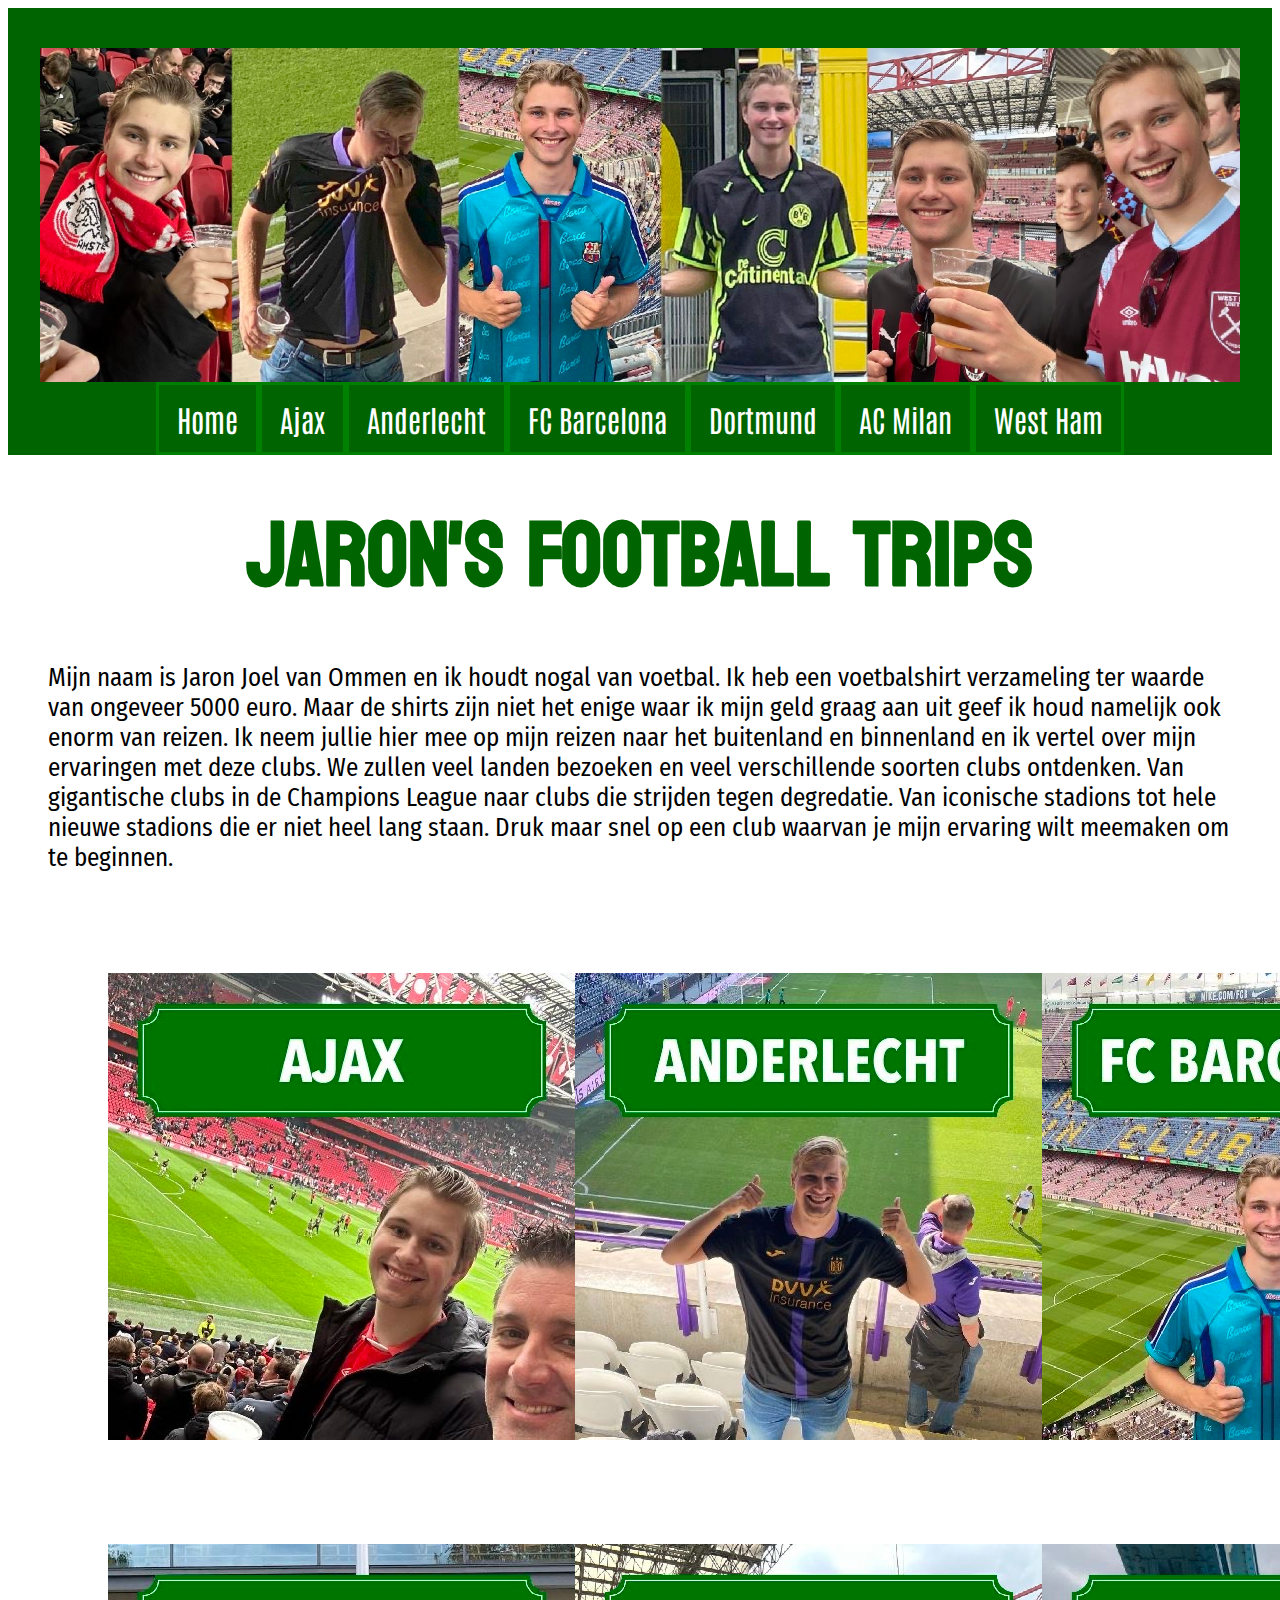
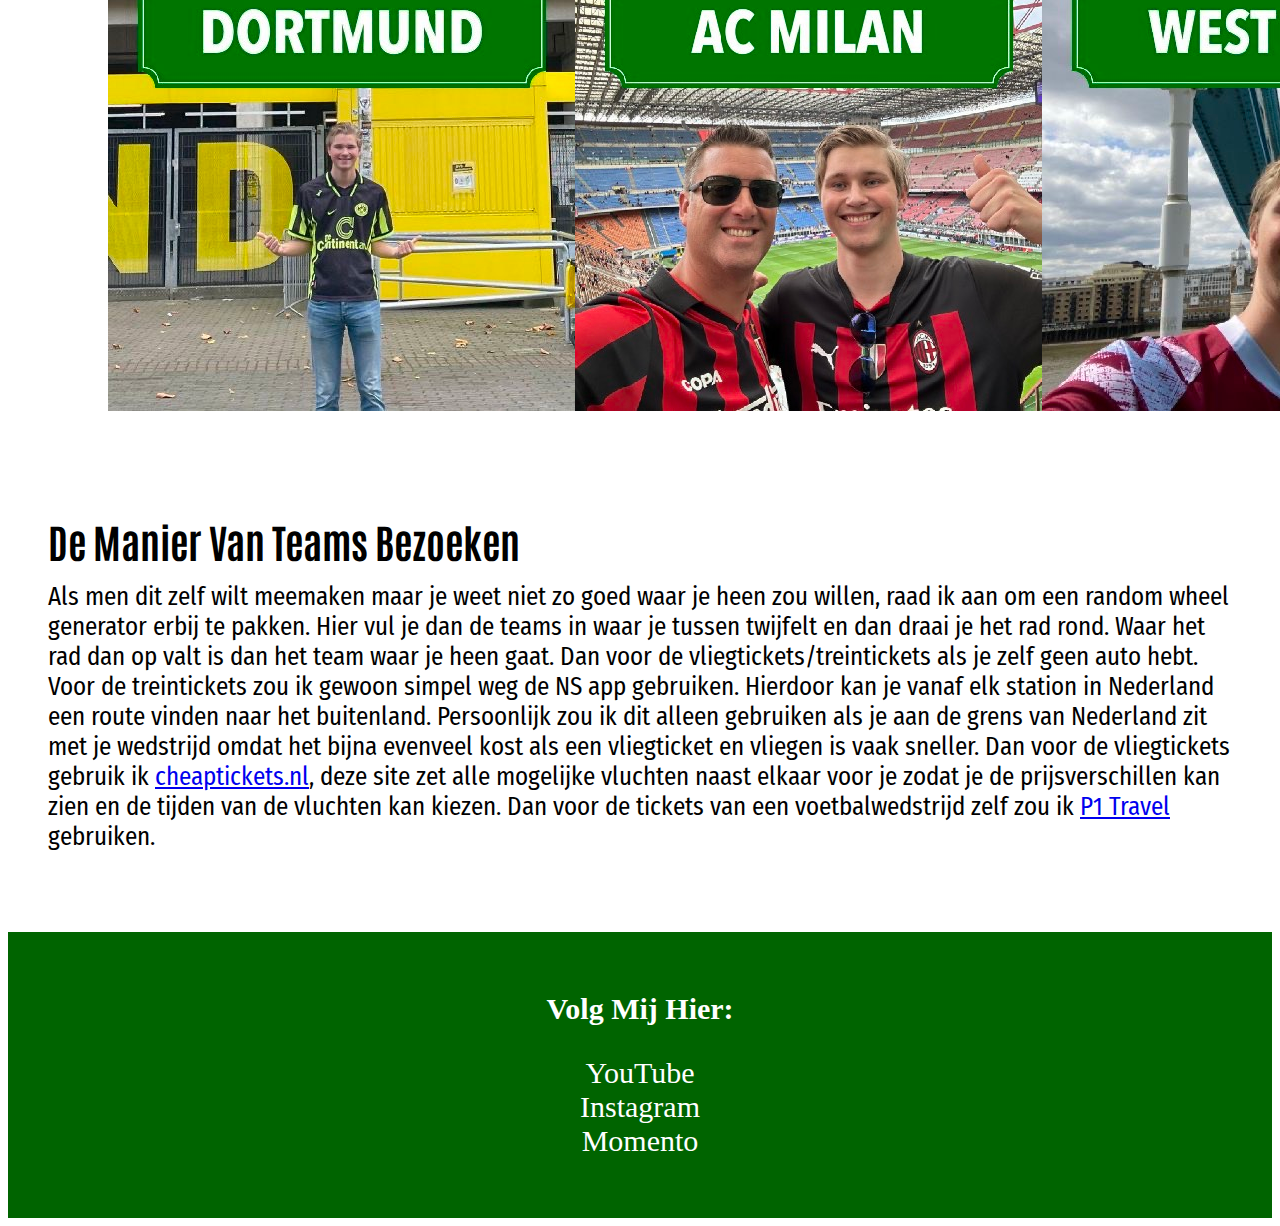
<file: index.html>
<!DOCTYPE html>
<html lang="nl">
<head>
    <meta charset="UTF-8">
    <meta name="viewport" content="width=device-width, initial-scale=1.0">
    <title>Jarons Football Trips</title>
    <link href='https://fonts.googleapis.com/css?family=Bayon' rel='stylesheet'>
    <link href='https://fonts.googleapis.com/css?family=Antonio' rel='stylesheet'>
    <link href='https://fonts.googleapis.com/css?family=Fira Sans Condensed' rel='stylesheet'>
    <link rel="stylesheet" href="style.css">
</head>
<body class="index">
    <header>
        <div>
            <img src="images/banner.jpg" alt="banner">
        </div>
        <div>
            <a href="index.html">Home</a>
            <a href="ajax.html">Ajax</a>
            <a href="anderlecht.html">Anderlecht</a>
            <a href="barca.html">FC Barcelona</a>
            <a href="dortmund.html">Dortmund</a>
            <a href="milan.html">AC Milan</a>
            <a href="westham.html">West Ham</a>
        </div>
    </header>
    <main>
        <section>
            <h1>Jaron's Football Trips</h1>
            <p>Mijn naam is Jaron Joel van Ommen en ik houdt nogal van voetbal. Ik heb een voetbalshirt verzameling ter waarde van ongeveer 5000 euro. Maar de shirts zijn niet het enige waar ik mijn geld graag aan uit geef ik houd namelijk ook enorm van reizen. Ik neem jullie hier mee op mijn reizen naar het buitenland en binnenland en ik vertel over mijn ervaringen met deze clubs. We zullen veel landen bezoeken en veel verschillende soorten clubs ontdenken. Van gigantische clubs in de Champions League naar clubs die strijden tegen degredatie. Van iconische stadions tot hele nieuwe stadions die er niet heel lang staan. Druk maar snel op een club waarvan je mijn ervaring wilt meemaken om te beginnen.</p>
        </section>
        <div>
            <a href="ajax.html"><img src="images/ajaxknop.jpg" alt="Ajax Knop"></a>
            <a href="anderlecht.html"><img src="images/anderlechtknop.jpg" alt="Anderlecht Knop"></a>
            <a href="barca.html"><img src="images/barcaknop.jpg" alt="Barca Knop"></a>
        </div>
        <div>
            <a href="dortmund.html"><img src="images/dortmundknop.jpg" alt="Dortmund Knop"></a>
            <a href="milan.html"><img src="images/milanknop.jpg" alt="Milan Knop"></a>
            <a href="westham.html"><img src="images/westhamknop.jpg" alt="West Ham Knop"></a>
        </div>
        <section>
            <h2>De Manier Van Teams Bezoeken</h2>
            <p>Als men dit zelf wilt meemaken maar je weet niet zo goed waar je heen zou willen, raad ik aan om een random wheel generator erbij te pakken. Hier vul je dan de teams in waar je tussen twijfelt en dan draai je het rad rond. Waar het rad dan op valt is dan het team waar je heen gaat. Dan voor de vliegtickets/treintickets als je zelf geen auto hebt. Voor de treintickets zou ik gewoon simpel weg de NS app gebruiken. Hierdoor kan je vanaf elk station in Nederland een route vinden naar het buitenland. Persoonlijk zou ik dit alleen gebruiken als je aan de grens van Nederland zit met je wedstrijd omdat het bijna evenveel kost als een vliegticket en vliegen is vaak sneller. Dan voor de vliegtickets gebruik ik <a href="https://www.cheaptickets.nl/">cheaptickets.nl</a>, deze site zet alle mogelijke vluchten naast elkaar voor je zodat je de prijsverschillen kan zien en de tijden van de vluchten kan kiezen. Dan voor de tickets van een voetbalwedstrijd zelf zou ik <a href="www.p1travel.nl">P1 Travel</a> gebruiken.</p>
        </section>
    </main>
    <footer>
        <h3>Volg Mij Hier:</h3>
        <div>
            <a href="https://www.youtube.com/@joelschannel25">YouTube</a>
            <a href="https://instagram.com/jaron.joell?igshid=OGQ5ZDc2ODk2Za">Instagram</a>
            <a href="https://m.acmomento.com/u/guMDDy7Q4pNrVE5Kotjigsisuvj1">Momento</a>
        </div>
    </footer>
</body>
</html>
</file>
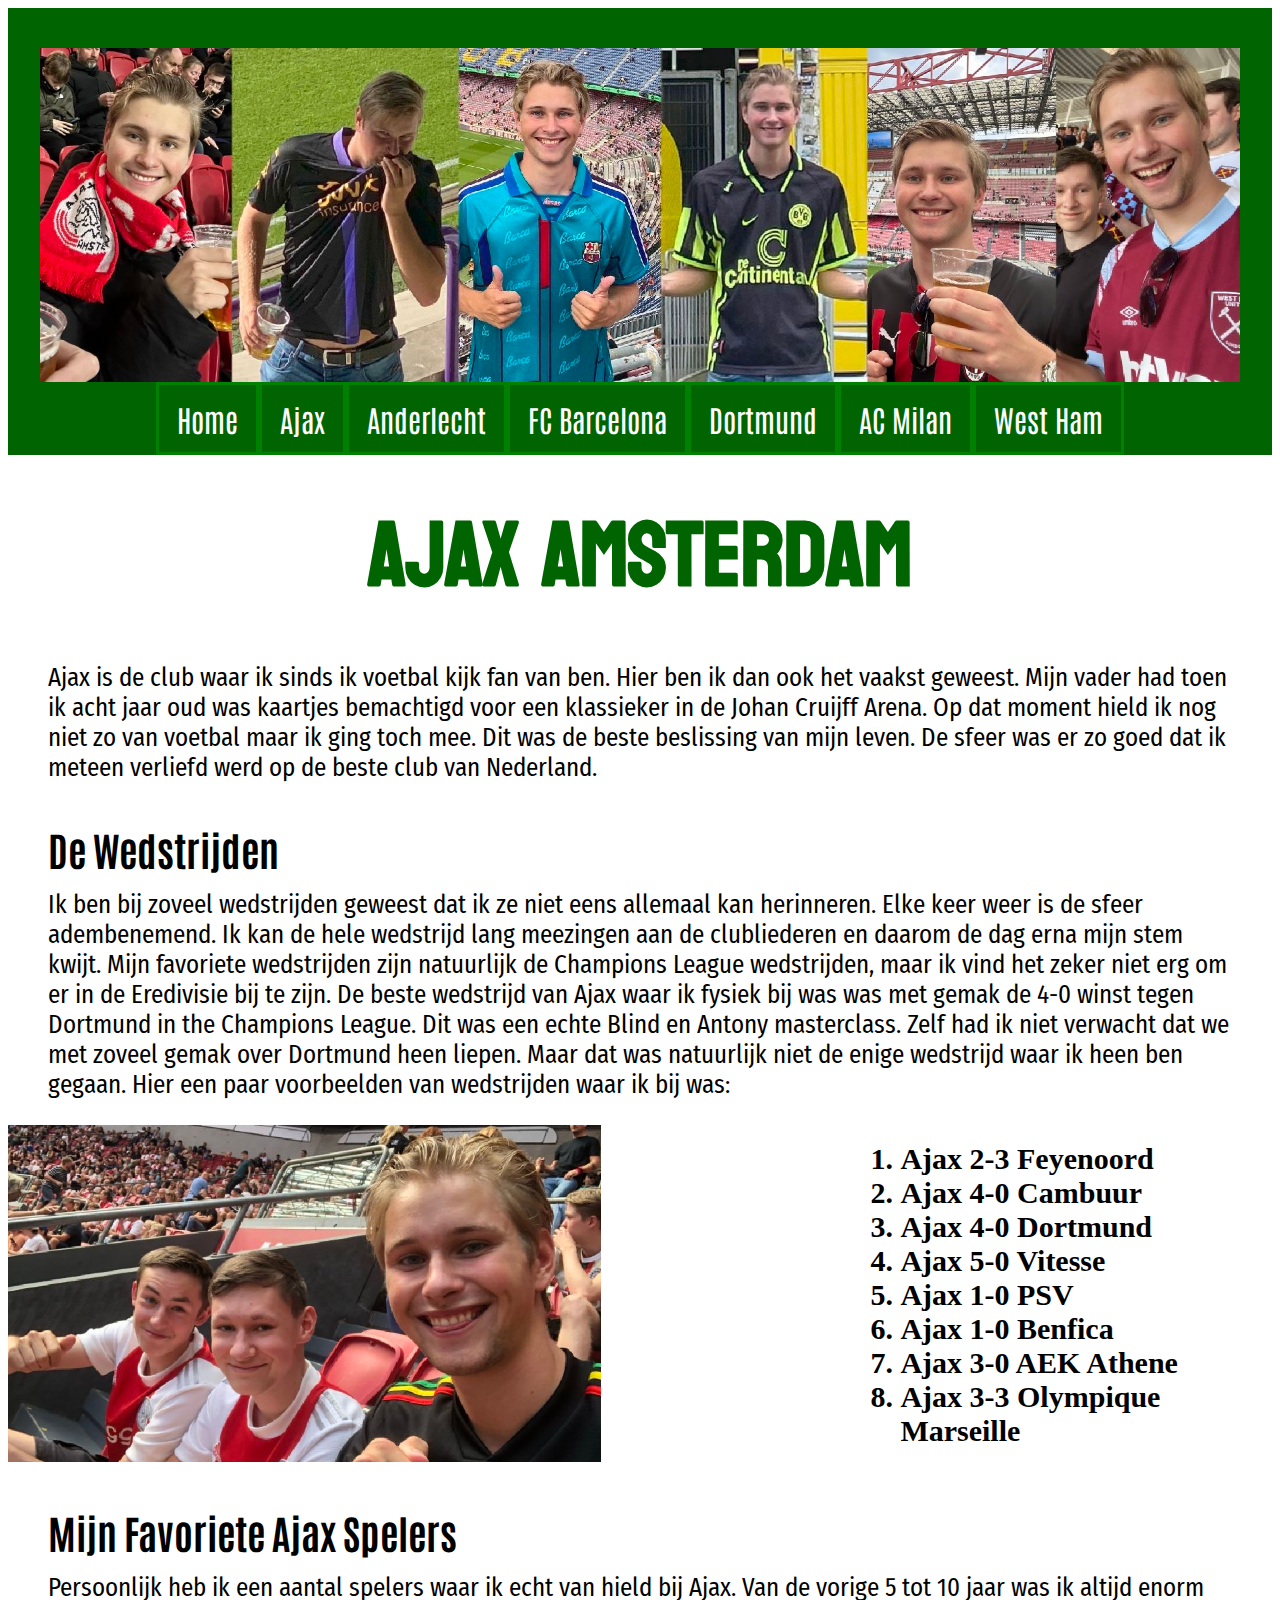
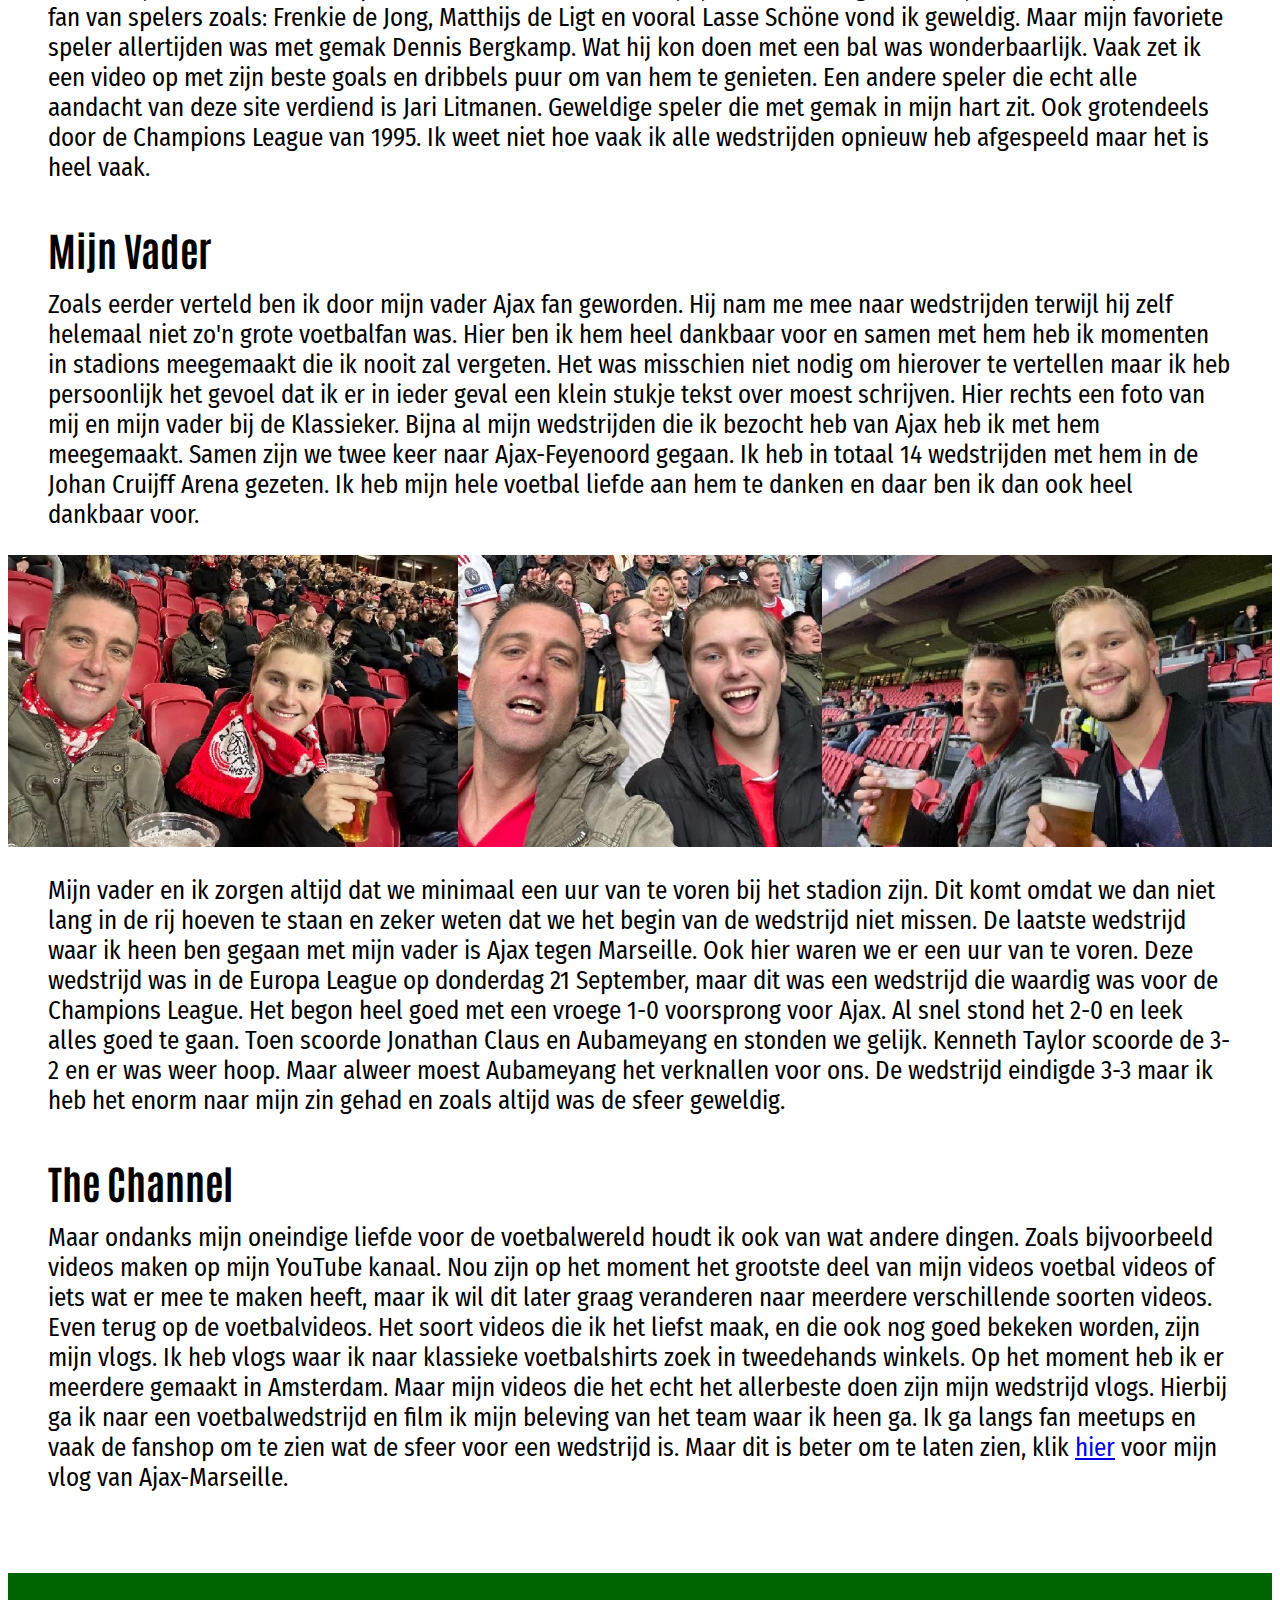
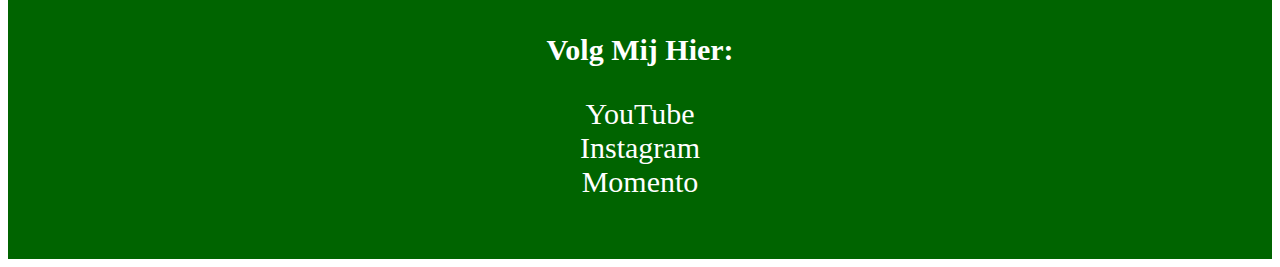
<file: ajax.html>
<!DOCTYPE html>
<html lang="nl">
<head>
    <meta charset="UTF-8">
    <meta name="viewport" content="width=device-width, initial-scale=1.0">
    <title>Jarons Football Trips</title>
    <link href='https://fonts.googleapis.com/css?family=Bayon' rel='stylesheet'>
    <link href='https://fonts.googleapis.com/css?family=Antonio' rel='stylesheet'>
    <link href='https://fonts.googleapis.com/css?family=Fira Sans Condensed' rel='stylesheet'>
    <link rel="stylesheet" href="style.css">
</head>
<body class="ajax">
    <header>
        <div>
            <img src="images/banner.jpg" alt="banner">
        </div>
        <div>
            <a href="index.html">Home</a>
            <a href="ajax.html">Ajax</a>
            <a href="anderlecht.html">Anderlecht</a>
            <a href="barca.html">FC Barcelona</a>
            <a href="dortmund.html">Dortmund</a>
            <a href="milan.html">AC Milan</a>
            <a href="westham.html">West Ham</a>
        </div>
    </header>
    <main>
        <section>
            <h1>Ajax Amsterdam</h1>
            <p>Ajax is de club waar ik sinds ik voetbal kijk fan van ben. Hier ben ik dan ook het vaakst geweest. Mijn vader had toen ik acht jaar oud was kaartjes bemachtigd voor een klassieker in de Johan Cruijff Arena. Op dat moment hield ik nog niet zo van voetbal maar ik ging toch mee. Dit was de beste beslissing van mijn leven. De sfeer was er zo goed dat ik meteen verliefd werd op de beste club van Nederland.</p>
        </section>
        <section>
            <h2>De Wedstrijden</h2>
            <p>Ik ben bij zoveel wedstrijden geweest dat ik ze niet eens allemaal kan herinneren. Elke keer weer is de sfeer adembenemend. Ik kan de hele wedstrijd lang meezingen aan de clubliederen en daarom de dag erna mijn stem kwijt. Mijn favoriete wedstrijden zijn natuurlijk de Champions League wedstrijden, maar ik vind het zeker niet erg om er in de Eredivisie bij te zijn. De beste wedstrijd van Ajax waar ik fysiek bij was was met gemak de 4-0 winst tegen Dortmund in the Champions League. Dit was een echte Blind en Antony masterclass. Zelf had ik niet verwacht dat we met zoveel gemak over Dortmund heen liepen. Maar dat was natuurlijk niet de enige wedstrijd waar ik heen ben gegaan. Hier een paar voorbeelden van wedstrijden waar ik bij was:</p>
        </section>
        <div class="container">
            <div class="fotoajax">
                <img src="images/fotoajax.jpg" alt="Foto van ik en mijn vrienden bij een Ajax wedstrijd">
            </div>
            <div class="lijstajax">
                <ol>
                    <li>Ajax 2-3 Feyenoord</li>
                    <li>Ajax 4-0 Cambuur</li>
                    <li>Ajax 4-0 Dortmund</li>
                    <li>Ajax 5-0 Vitesse</li>
                    <li>Ajax 1-0 PSV</li>
                    <li>Ajax 1-0 Benfica</li>
                    <li>Ajax 3-0 AEK Athene</li>
                    <li>Ajax 3-3 Olympique Marseille</li>
                </ol>
            </div> 
        </div>
        <section>
            <h2>Mijn Favoriete Ajax Spelers</h2>
            <p>Persoonlijk heb ik een aantal spelers waar ik echt van hield bij Ajax. Van de vorige 5 tot 10 jaar was ik altijd enorm fan van spelers zoals: Frenkie de Jong, Matthijs de Ligt en vooral Lasse Schöne vond ik geweldig. Maar mijn favoriete speler allertijden was met gemak Dennis Bergkamp. Wat hij kon doen met een bal was wonderbaarlijk. Vaak zet ik een video op met zijn beste goals en dribbels puur om van hem te genieten. Een andere speler die echt alle aandacht van deze site verdiend is Jari Litmanen. Geweldige speler die met gemak in mijn hart zit. Ook grotendeels door de Champions League van 1995. Ik weet niet hoe vaak ik alle wedstrijden opnieuw heb afgespeeld maar het is heel vaak.</p>
        </section>
        <section class="vaderfoto">
            <h2>Mijn Vader</h2>
            <p>Zoals eerder verteld ben ik door mijn vader Ajax fan geworden. Hij nam me mee naar wedstrijden terwijl hij zelf helemaal niet zo'n grote voetbalfan was. Hier ben ik hem heel dankbaar voor en samen met hem heb ik momenten in stadions meegemaakt die ik nooit zal vergeten. Het was misschien niet nodig om hierover te vertellen maar ik heb persoonlijk het gevoel dat ik er in ieder geval een klein stukje tekst over moest schrijven. Hier rechts een foto van mij en mijn vader bij de Klassieker. Bijna al mijn wedstrijden die ik bezocht heb van Ajax heb ik met hem meegemaakt. Samen zijn we twee keer naar Ajax-Feyenoord gegaan. Ik heb in totaal 14 wedstrijden met hem in de Johan Cruijff Arena gezeten. Ik heb mijn hele voetbal liefde aan hem te danken en daar ben ik dan ook heel dankbaar voor.</p>
            <img src="images/vaderfoto.jpg" alt="Foto met mijn vader">
            <p>Mijn vader en ik zorgen altijd dat we minimaal een uur van te voren bij het stadion zijn. Dit komt omdat we dan niet lang in de rij hoeven te staan en zeker weten dat we het begin van de wedstrijd niet missen. De laatste wedstrijd waar ik heen ben gegaan met mijn vader is Ajax tegen Marseille. Ook hier waren we er een uur van te voren. Deze wedstrijd was in de Europa League op donderdag 21 September, maar dit was een wedstrijd die waardig was voor de Champions League. Het begon heel goed met een vroege 1-0 voorsprong voor Ajax. Al snel stond het 2-0 en leek alles goed te gaan. Toen scoorde Jonathan Claus en Aubameyang en stonden we gelijk. Kenneth Taylor scoorde de 3-2 en er was weer hoop. Maar alweer moest Aubameyang het verknallen voor ons. De wedstrijd eindigde 3-3 maar ik heb het enorm naar mijn zin gehad en zoals altijd was de sfeer geweldig.</p>
        </section>
        <section>
            <h2>The Channel</h2>
            <p>Maar ondanks mijn oneindige liefde voor de voetbalwereld houdt ik ook van wat andere dingen. Zoals bijvoorbeeld videos maken op mijn YouTube kanaal. Nou zijn op het moment het grootste deel van mijn videos voetbal videos of iets wat er mee te maken heeft, maar ik wil dit later graag veranderen naar meerdere verschillende soorten videos. Even terug op de voetbalvideos. Het soort videos die ik het liefst maak, en die ook nog goed bekeken worden, zijn mijn vlogs. Ik heb vlogs waar ik naar klassieke voetbalshirts zoek in tweedehands winkels. Op het moment heb ik er meerdere gemaakt in Amsterdam. Maar mijn videos die het echt het allerbeste doen zijn mijn wedstrijd vlogs. Hierbij ga ik naar een voetbalwedstrijd en film ik mijn beleving van het team waar ik heen ga. Ik ga langs fan meetups en vaak de fanshop om te zien wat de sfeer voor een wedstrijd is. Maar dit is beter om te laten zien, klik <a href="https://www.youtube.com/watch?v=6gZVgZw01o8">hier</a> voor mijn vlog van Ajax-Marseille.</p>
        </section>
    </main>
    <footer>
        <h3>Volg Mij Hier:</h3>
        <div>
            <a href="https://www.youtube.com/@joelschannel25">YouTube</a>
            <a href="https://instagram.com/jaron.joell?igshid=OGQ5ZDc2ODk2Za">Instagram</a>
            <a href="https://m.acmomento.com/u/guMDDy7Q4pNrVE5Kotjigsisuvj1">Momento</a>
        </div>
    </footer>
</body>
</html>
</file>
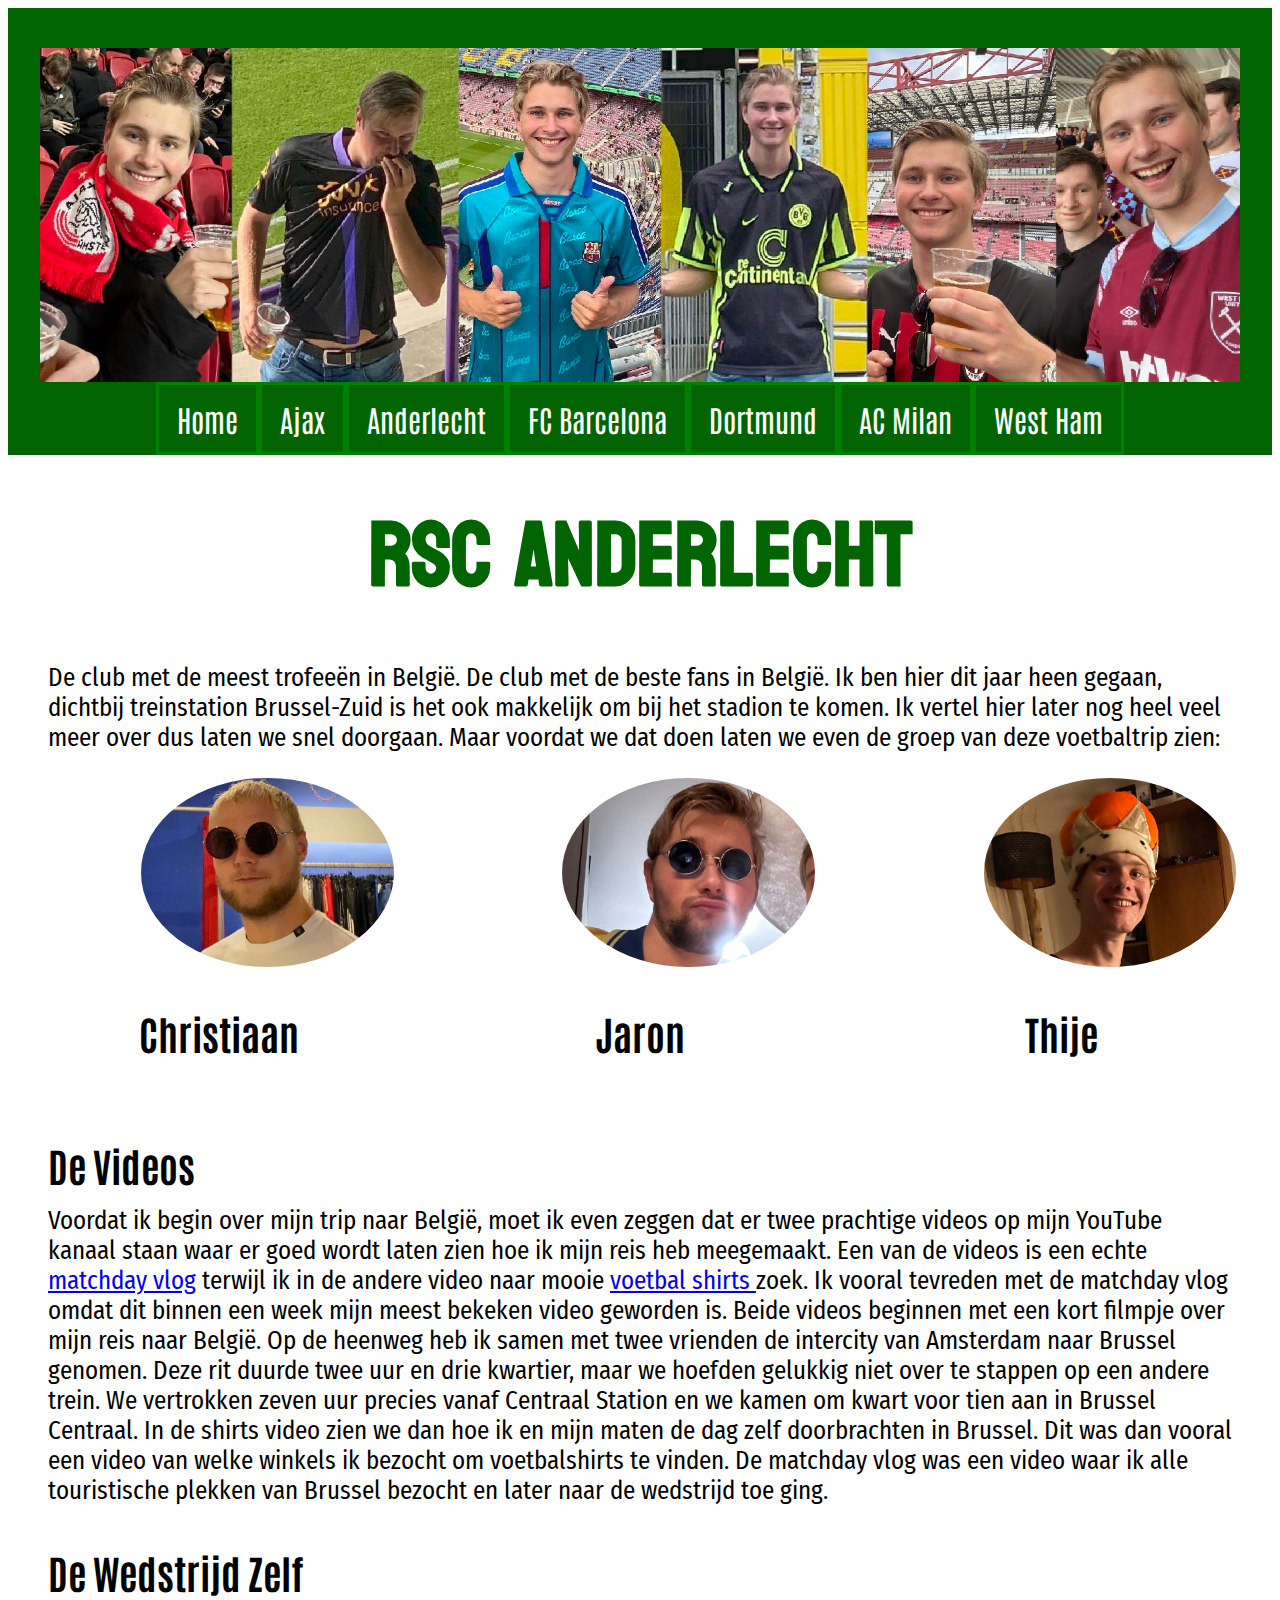
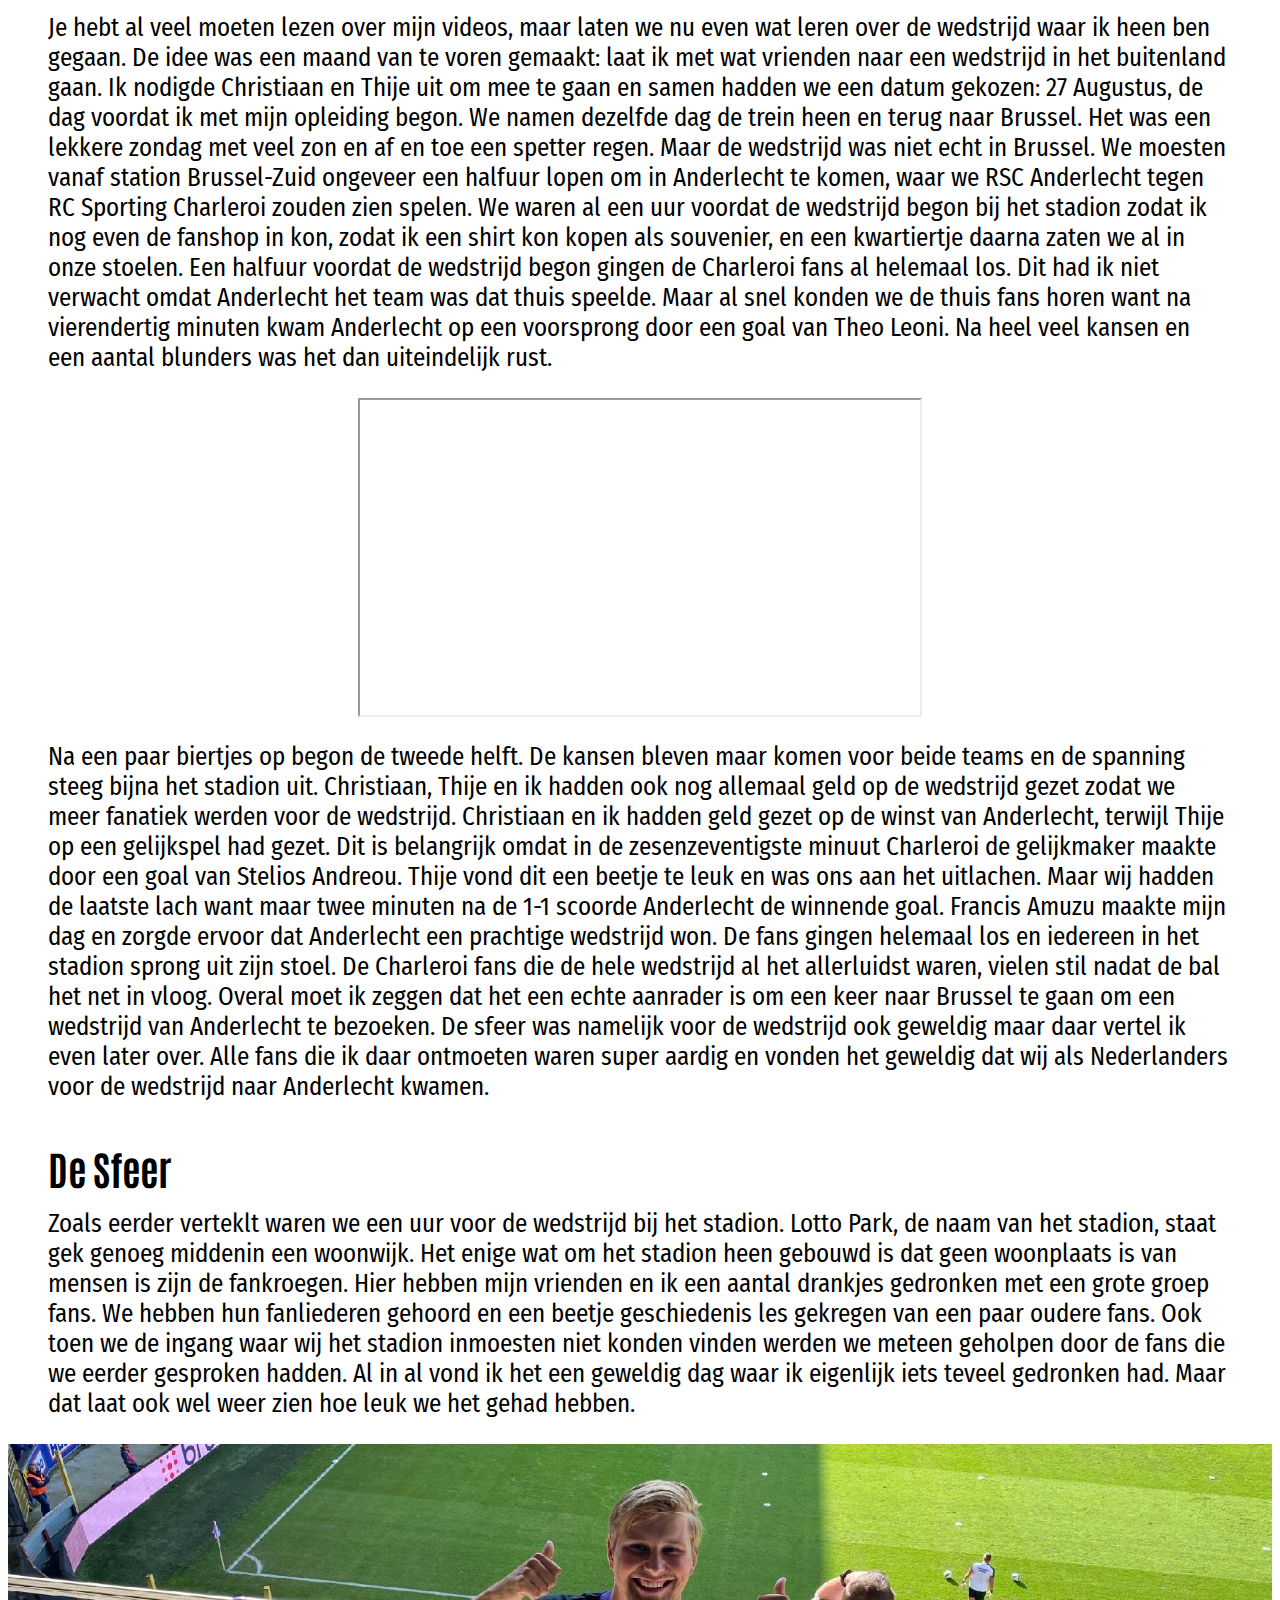
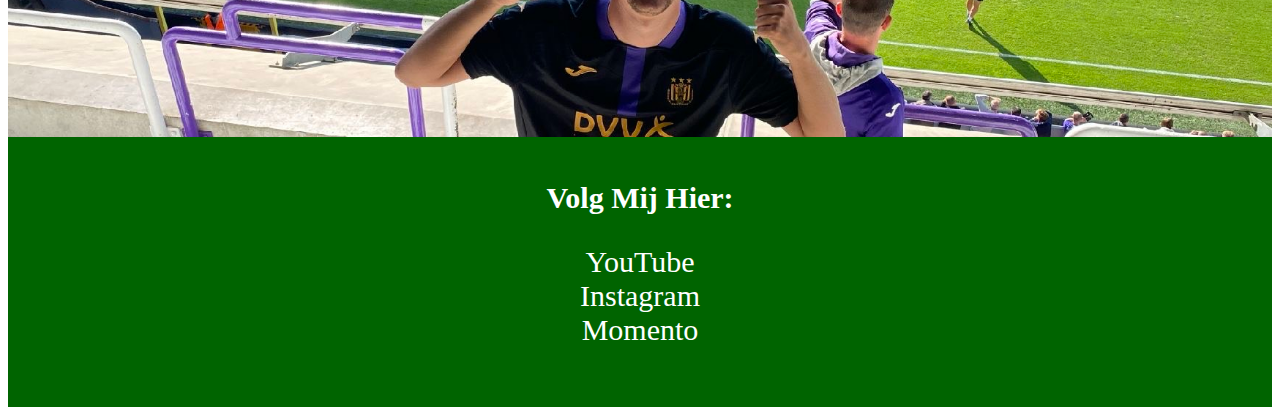
<file: anderlecht.html>
<!DOCTYPE html>
<html lang="nl">
<head>
    <meta charset="UTF-8">
    <meta name="viewport" content="width=device-width, initial-scale=1.0">
    <title>Jarons Football Trips</title>
    <link href='https://fonts.googleapis.com/css?family=Bayon' rel='stylesheet'>
    <link href='https://fonts.googleapis.com/css?family=Antonio' rel='stylesheet'>
    <link href='https://fonts.googleapis.com/css?family=Fira Sans Condensed' rel='stylesheet'>
    <link rel="stylesheet" href="style.css">
</head>
<body class="anderlecht">
    <header>
        <div>
            <img src="images/banner.jpg" alt="banner">
        </div>
        <div>
            <a href="index.html">Home</a>
            <a href="ajax.html">Ajax</a>
            <a href="anderlecht.html">Anderlecht</a>
            <a href="barca.html">FC Barcelona</a>
            <a href="dortmund.html">Dortmund</a>
            <a href="milan.html">AC Milan</a>
            <a href="westham.html">West Ham</a>
        </div>
    </header>
    <main>
        <section>
            <h1>RSC Anderlecht</h1>
            <p>De club met de meest trofeeën in België. De club met de beste fans in België. Ik ben hier dit jaar heen gegaan, dichtbij treinstation Brussel-Zuid is het ook makkelijk om bij het stadion te komen. Ik vertel hier later nog heel veel meer over dus laten we snel doorgaan. Maar voordat we dat doen laten we even de groep van deze voetbaltrip zien:</p>
        </section>
        <div class="container2">
            <div>
                <img src="images/chrisfoto.jpg" alt="Foto van Chris">
                <h3>Christiaan</h3>
            </div>
            <div>
                <img src="images/jaronfoto.jpg" alt="Foto van Jaron">
                <h3>Jaron</h3>
            </div>
            <div>
                <img src="images/thijefoto.jpg" alt="Foto van Thije">
                <h3>Thije</h3>
            </div>
        </div>
        <section>
            <h2>De Videos</h2>
            <p>Voordat ik begin over mijn trip naar België, moet ik even zeggen dat er twee prachtige videos op mijn YouTube kanaal staan waar er goed wordt laten zien hoe ik mijn reis heb meegemaakt. Een van de videos is een echte <a href="https://www.youtube.com/watch?v=aFoKhkEzJ-I">matchday vlog</a> terwijl ik in de andere video naar mooie <a href="https://www.youtube.com/watch?v=c1khtyk0gtI"> voetbal shirts </a> zoek. Ik vooral tevreden met de matchday vlog omdat dit binnen een week mijn meest bekeken video geworden is. Beide videos beginnen met een kort filmpje over mijn reis naar België. Op de heenweg heb ik samen met twee vrienden de intercity van Amsterdam naar Brussel genomen. Deze rit duurde twee uur en drie kwartier, maar we hoefden gelukkig niet over te stappen op een andere trein. We vertrokken zeven uur precies vanaf Centraal Station en we kamen om kwart voor tien aan in Brussel Centraal. In de shirts video zien we dan hoe ik en mijn maten de dag zelf doorbrachten in Brussel. Dit was dan vooral een video van welke winkels ik bezocht om voetbalshirts te vinden. De matchday vlog was een video waar ik alle touristische plekken van Brussel bezocht en later naar de wedstrijd toe ging.</p>
        </section>
        <section>
            <h2 class="wedstrijdzelf">De Wedstrijd Zelf</h2>
            <p>Je hebt al veel moeten lezen over mijn videos, maar laten we nu even wat leren over de wedstrijd waar ik heen ben gegaan. De idee was een maand van te voren gemaakt: laat ik met wat vrienden naar een wedstrijd in het buitenland gaan. Ik nodigde Christiaan en Thije uit om mee te gaan en samen hadden we een datum gekozen: 27 Augustus, de dag voordat ik met mijn opleiding begon. We namen dezelfde dag de trein heen en terug naar Brussel. Het was een lekkere zondag met veel zon en af en toe een spetter regen. Maar de wedstrijd was niet echt in Brussel. We moesten vanaf station Brussel-Zuid ongeveer een halfuur lopen om in Anderlecht te komen, waar we RSC Anderlecht tegen RC Sporting Charleroi zouden zien spelen. We waren al een uur voordat de wedstrijd begon bij het stadion zodat ik nog even de fanshop in kon, zodat ik een shirt kon kopen als souvenier, en een kwartiertje daarna zaten we al in onze stoelen. Een halfuur voordat de wedstrijd begon gingen de Charleroi fans al helemaal los. Dit had ik niet verwacht omdat Anderlecht het team was dat thuis speelde. Maar al snel konden we de thuis fans horen want na vierendertig minuten kwam Anderlecht op een voorsprong door een goal van Theo Leoni. Na heel veel kansen en een aantal blunders was het dan uiteindelijk rust.</p>
            <div class="ytvideo">
                <iframe width="560" height="315" src="https://www.youtube.com/embed/aFoKhkEzJ-I?si=rLMOtQdohHxU-vmh" title="YouTube video player" allow="accelerometer; autoplay; clipboard-write; encrypted-media; gyroscope; picture-in-picture; web-share" allowfullscreen></iframe>
            </div>
            <p>Na een paar biertjes op begon de tweede helft. De kansen bleven maar komen voor beide teams en de spanning steeg bijna het stadion uit. Christiaan, Thije en ik hadden ook nog allemaal geld op de wedstrijd gezet zodat we meer fanatiek werden voor de wedstrijd. Christiaan en ik hadden geld gezet op de winst van Anderlecht, terwijl Thije op een gelijkspel had gezet. Dit is belangrijk omdat in de zesenzeventigste minuut Charleroi de gelijkmaker maakte door een goal van Stelios Andreou. Thije vond dit een beetje te leuk en was ons aan het uitlachen. Maar wij hadden de laatste lach want maar twee minuten na de 1-1 scoorde Anderlecht de winnende goal. Francis Amuzu maakte mijn dag en zorgde ervoor dat Anderlecht een prachtige wedstrijd won. De fans gingen helemaal los en iedereen in het stadion sprong uit zijn stoel. De Charleroi fans die de hele wedstrijd al het allerluidst waren, vielen stil nadat de bal het net in vloog. Overal moet ik zeggen dat het een echte aanrader is om een keer naar Brussel te gaan om een wedstrijd van Anderlecht te bezoeken. De sfeer was namelijk voor de wedstrijd ook geweldig maar daar vertel ik even later over. Alle fans die ik daar ontmoeten waren super aardig en vonden het geweldig dat wij als Nederlanders voor de wedstrijd naar Anderlecht kwamen. </p>
        </section>     
        <section>
            <h2>De Sfeer</h2>
            <p>Zoals eerder verteklt waren we een uur voor de wedstrijd bij het stadion. Lotto Park, de naam van het stadion, staat gek genoeg middenin een woonwijk. Het enige wat om het stadion heen gebouwd is dat geen woonplaats is van mensen is zijn de fankroegen. Hier hebben mijn vrienden en ik een aantal drankjes gedronken met een grote groep fans. We hebben hun fanliederen gehoord en een beetje geschiedenis les gekregen van een paar oudere fans. Ook toen we de ingang waar wij het stadion inmoesten niet konden vinden werden we meteen geholpen door de fans die we eerder gesproken hadden. Al in al vond ik het een geweldig dag waar ik eigenlijk iets teveel gedronken had. Maar dat laat ook wel weer zien hoe leuk we het gehad hebben.</p>
            <img src="images/anderlechtbalk.jpg" alt="Foto van de ultrafan" class="anderlechtbalk">
        </section>
    </main>
    <footer>
        <h3>Volg Mij Hier:</h3>
        <div>
            <a href="https://www.youtube.com/@joelschannel25">YouTube</a>
            <a href="https://instagram.com/jaron.joell?igshid=OGQ5ZDc2ODk2Za">Instagram</a>
            <a href="https://m.acmomento.com/u/guMDDy7Q4pNrVE5Kotjigsisuvj1">Momento</a>
        </div>
    </footer>
</body>
</html>
</file>
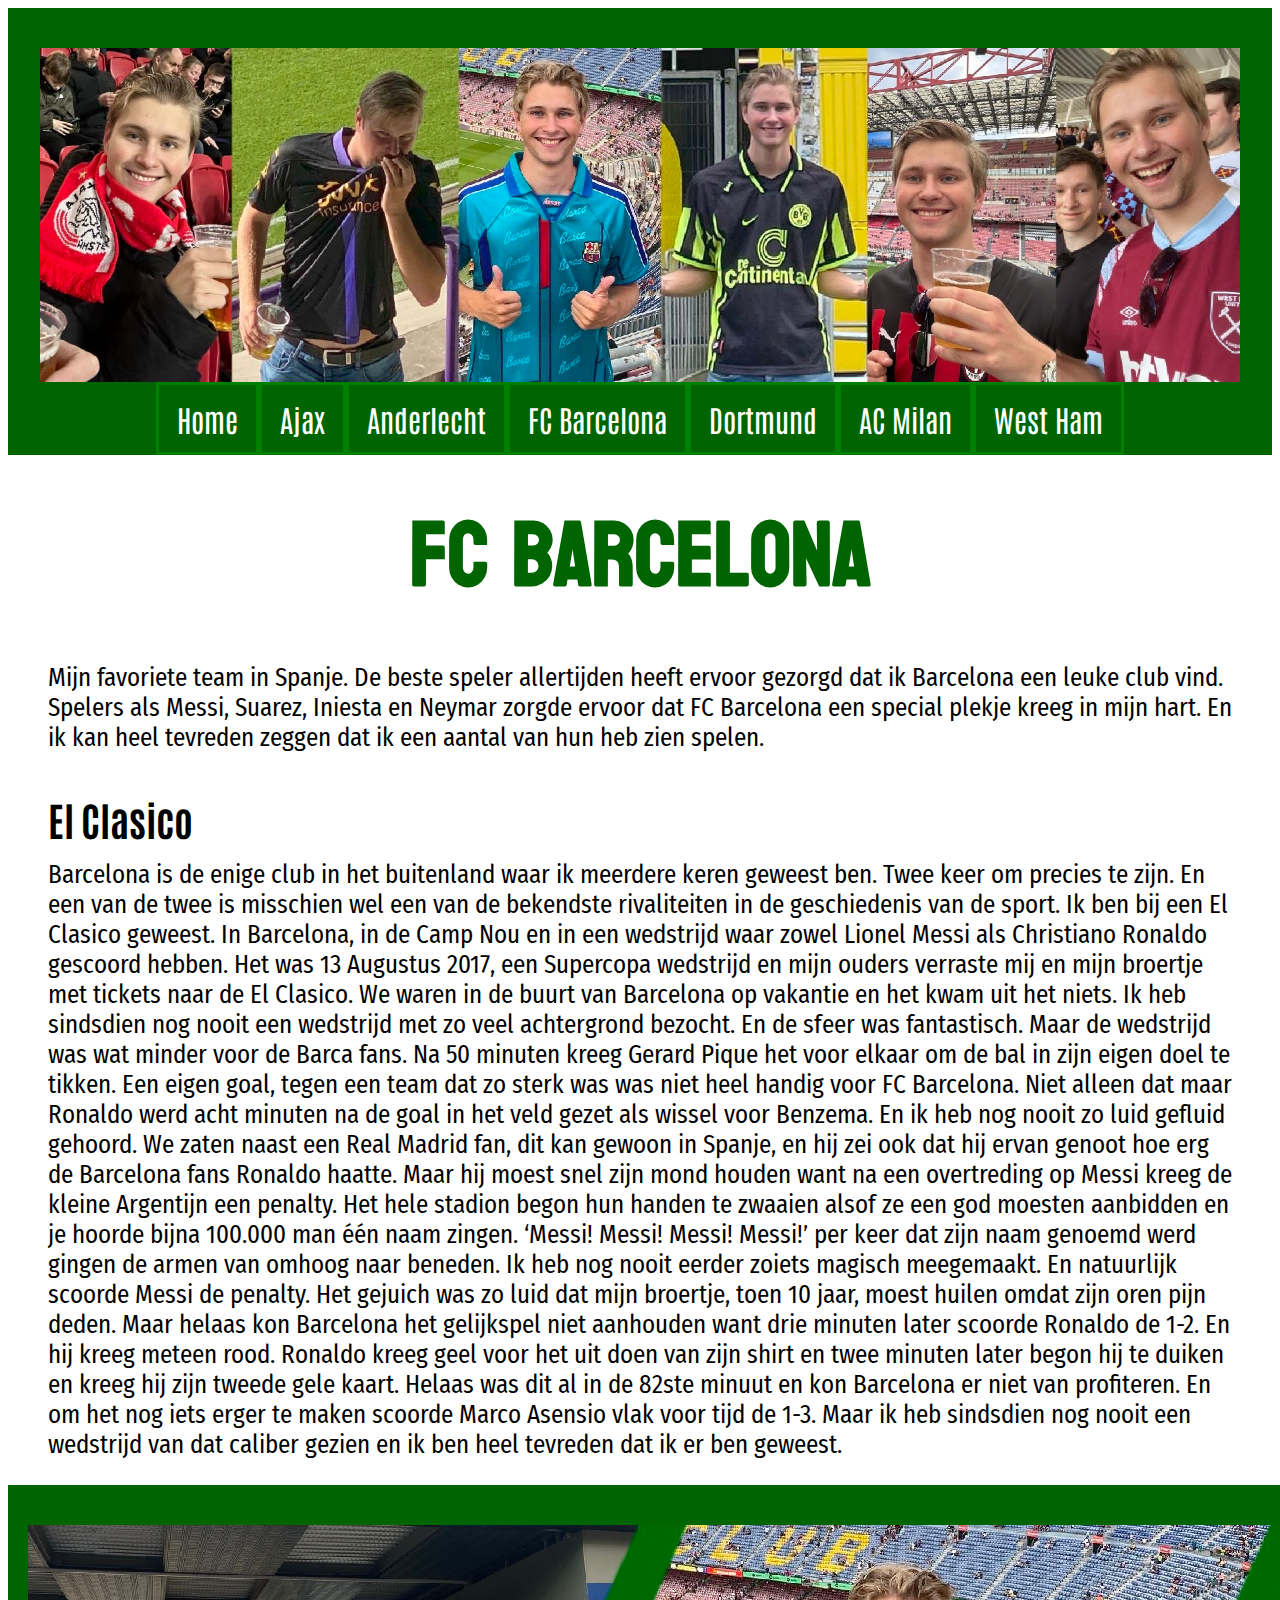
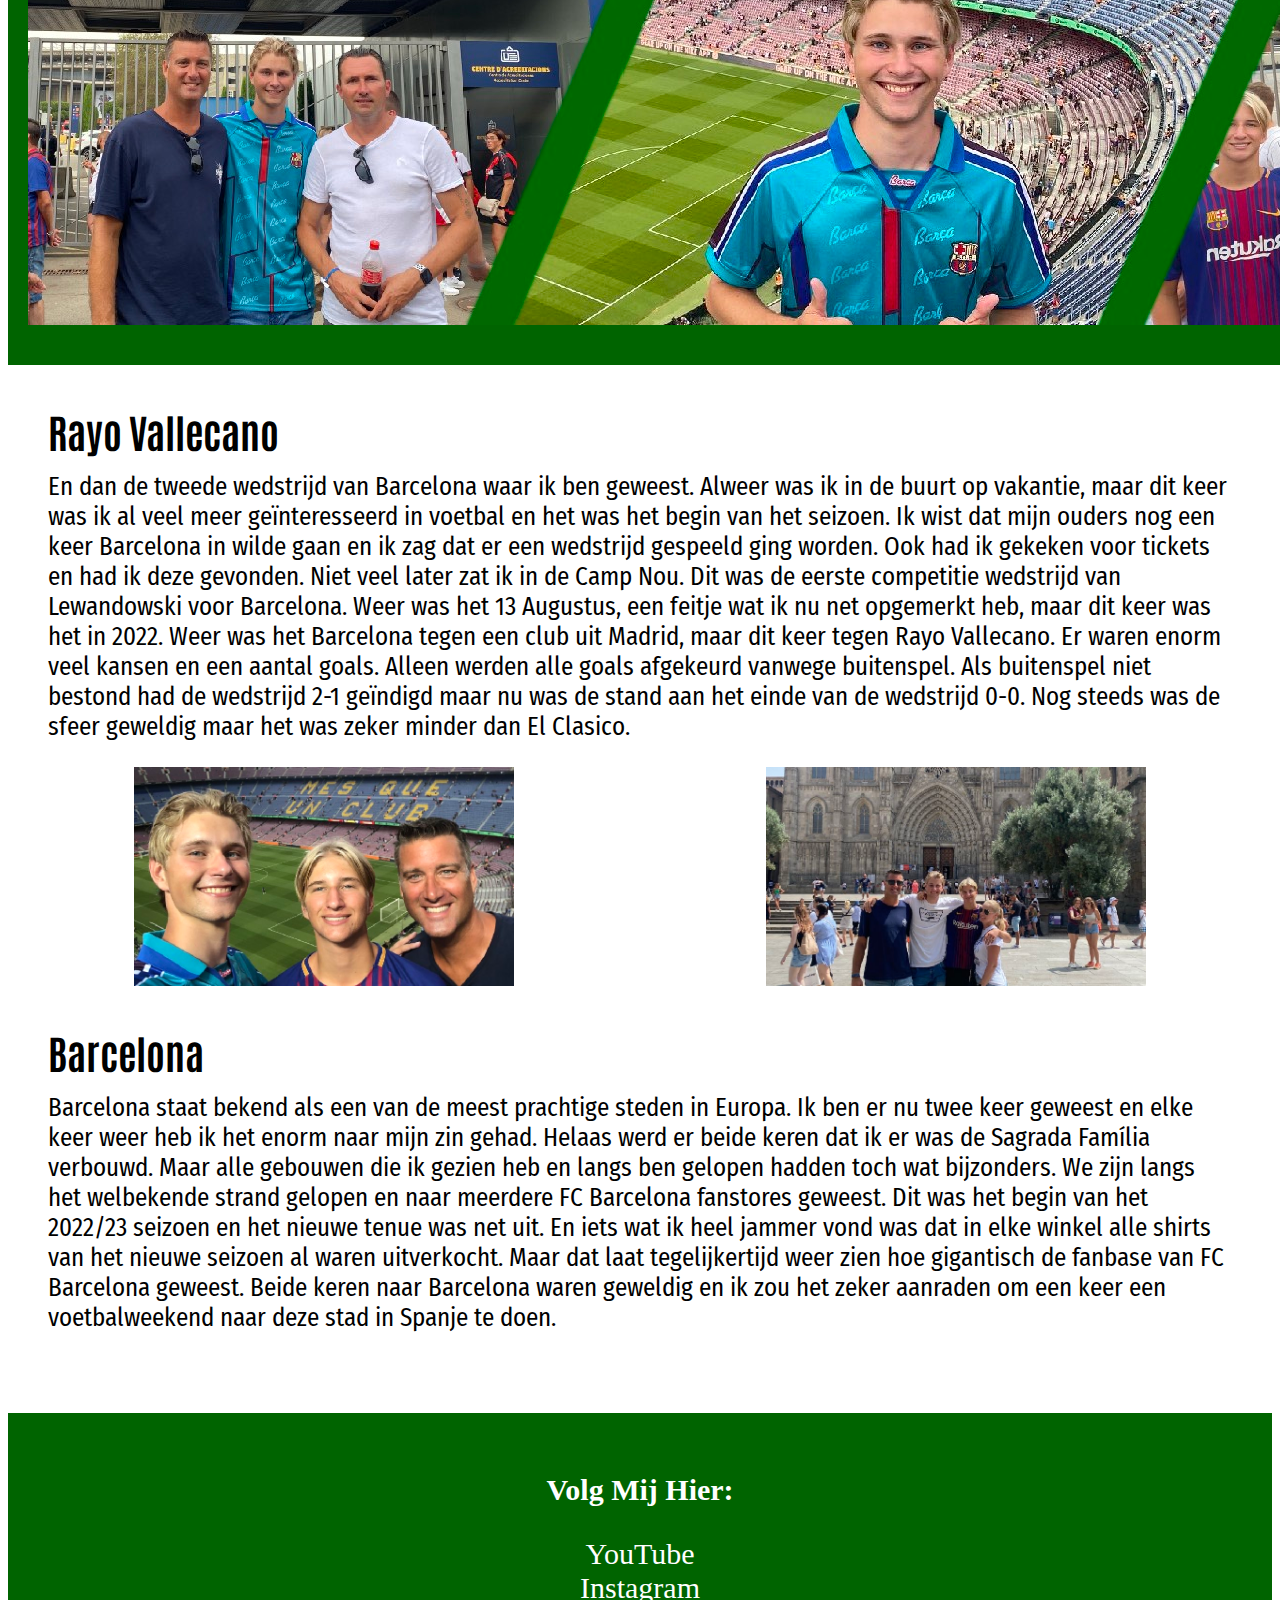
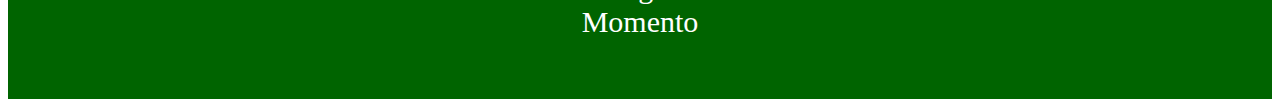
<file: barca.html>
<!DOCTYPE html>
<html lang="nl">
<head>
    <meta charset="UTF-8">
    <meta name="viewport" content="width=device-width, initial-scale=1.0">
    <title>Jarons Football Trips</title>
    <link href='https://fonts.googleapis.com/css?family=Bayon' rel='stylesheet'>
    <link href='https://fonts.googleapis.com/css?family=Antonio' rel='stylesheet'>
    <link href='https://fonts.googleapis.com/css?family=Fira Sans Condensed' rel='stylesheet'>
    <link rel="stylesheet" href="style.css">
</head>
<body class="barca">
    <header>
        <div>
            <img src="images/banner.jpg" alt="banner">
        </div>
        <div>
            <a href="index.html">Home</a>
            <a href="ajax.html">Ajax</a>
            <a href="anderlecht.html">Anderlecht</a>
            <a href="barca.html">FC Barcelona</a>
            <a href="dortmund.html">Dortmund</a>
            <a href="milan.html">AC Milan</a>
            <a href="westham.html">West Ham</a>
        </div>
    </header>
    <main>
        <section>
            <h1>FC Barcelona</h1>
            <p>Mijn favoriete team in Spanje. De beste speler allertijden heeft ervoor gezorgd dat ik Barcelona een leuke club vind. Spelers als Messi, Suarez, Iniesta en Neymar zorgde ervoor dat FC Barcelona een special plekje kreeg in mijn hart. En ik kan heel tevreden zeggen dat ik een aantal van hun heb zien spelen.</p>
        </section>
        <section>
            <h2>El Clasico</h2>
            <p>Barcelona is de enige club in het buitenland waar ik meerdere keren geweest ben. Twee keer om precies te zijn. En een van de twee is misschien wel een van de bekendste rivaliteiten in de geschiedenis van de sport. Ik ben bij een El Clasico geweest. In Barcelona, in de Camp Nou en in een wedstrijd waar zowel Lionel Messi als Christiano Ronaldo gescoord hebben. Het was 13 Augustus 2017, een Supercopa wedstrijd en mijn ouders verraste mij en mijn broertje met tickets naar de El Clasico. We waren in de buurt van Barcelona op vakantie en het kwam uit het niets. Ik heb sindsdien nog nooit een wedstrijd met zo veel achtergrond bezocht. En de sfeer was fantastisch. Maar de wedstrijd was wat minder voor de Barca fans. Na 50 minuten kreeg Gerard Pique het voor elkaar om de bal in zijn eigen doel te tikken. Een eigen goal, tegen een team dat zo sterk was was niet heel handig voor FC Barcelona. Niet alleen dat maar Ronaldo werd acht minuten na de goal in het veld gezet als wissel voor Benzema. En ik heb nog nooit zo luid gefluid gehoord. We zaten naast een Real Madrid fan, dit kan gewoon in Spanje, en hij zei ook dat hij ervan genoot hoe erg de Barcelona fans Ronaldo haatte. Maar hij moest snel zijn mond houden want na een overtreding op Messi kreeg de kleine Argentijn een penalty. Het hele stadion begon hun handen te zwaaien alsof ze een god moesten aanbidden en je hoorde bijna 100.000 man één naam zingen. <q>Messi! Messi! Messi! Messi!</q> per keer dat zijn naam genoemd werd gingen de armen van omhoog naar beneden. Ik heb nog nooit eerder zoiets magisch meegemaakt. En natuurlijk scoorde Messi de penalty. Het gejuich was zo luid dat mijn broertje, toen 10 jaar, moest huilen omdat zijn oren pijn deden. Maar helaas kon Barcelona het gelijkspel niet aanhouden want drie minuten later scoorde Ronaldo de 1-2. En hij kreeg meteen rood. Ronaldo kreeg geel voor het uit doen van zijn shirt en twee minuten later begon hij te duiken en kreeg hij zijn tweede gele kaart. Helaas was dit al in de 82ste minuut en kon Barcelona er niet van profiteren. En om het nog iets erger te maken scoorde Marco Asensio vlak voor tijd de 1-3. Maar ik heb sindsdien nog nooit een wedstrijd van dat caliber gezien en ik ben heel tevreden dat ik er ben geweest.</p>
        </section>
        <div class="barcabalk">
            <img src="images/barcabalk.jpg" alt="Foto balk">
        </div>
        <section>
            <h2>Rayo Vallecano</h2>
            <p>En dan de tweede wedstrijd van Barcelona waar ik ben geweest. Alweer was ik in de buurt op vakantie, maar dit keer was ik al veel meer geïnteresseerd in voetbal en het was het begin van het seizoen. Ik wist dat mijn ouders nog een keer Barcelona in wilde gaan en ik zag dat er een wedstrijd gespeeld ging worden. Ook had ik gekeken voor tickets en had ik deze gevonden. Niet veel later zat ik in de Camp Nou. Dit was de eerste competitie wedstrijd van Lewandowski voor Barcelona. Weer was het 13 Augustus, een feitje wat ik nu net opgemerkt heb, maar dit keer was het in 2022. Weer was het Barcelona tegen een club uit Madrid, maar dit keer tegen Rayo Vallecano. Er waren enorm veel kansen en een aantal goals. Alleen werden alle goals afgekeurd vanwege buitenspel. Als buitenspel niet bestond had de wedstrijd 2-1 geïndigd maar nu was de stand aan het einde van de wedstrijd 0-0. Nog steeds was de sfeer geweldig maar het was zeker minder dan El Clasico.</p>
        </section>
        <div class="familiefotos">
            <img src="images/barcafamilie1.jpg" alt="Foto familie in Barcelona 1">
            <img src="images/barcafamilie2.jpg" alt="Foto familie in Barcelona 2">
        </div>
        <section>
            <h2>Barcelona</h2>
            <p>Barcelona staat bekend als een van de meest prachtige steden in Europa. Ik ben er nu twee keer geweest en elke keer weer heb ik het enorm naar mijn zin gehad. Helaas werd er beide keren dat ik er was de Sagrada Família verbouwd. Maar alle gebouwen die ik gezien heb en langs ben gelopen hadden toch wat bijzonders. We zijn langs het welbekende strand gelopen en naar meerdere FC Barcelona fanstores geweest. Dit was het begin van het 2022/23 seizoen en het nieuwe tenue was net uit. En iets wat ik heel jammer vond was dat in elke winkel alle shirts van het nieuwe seizoen al waren uitverkocht. Maar dat laat tegelijkertijd weer zien hoe gigantisch de fanbase van FC Barcelona geweest. Beide keren naar Barcelona waren geweldig en ik zou het zeker aanraden om een keer een voetbalweekend naar deze stad in Spanje te doen.</p>
        </section>
    </main>
    <footer>
        <h3>Volg Mij Hier:</h3>
        <div>
            <a href="https://www.youtube.com/@joelschannel25">YouTube</a>
            <a href="https://instagram.com/jaron.joell?igshid=OGQ5ZDc2ODk2Za">Instagram</a>
            <a href="https://m.acmomento.com/u/guMDDy7Q4pNrVE5Kotjigsisuvj1">Momento</a>
        </div>
    </footer>
</body>
</html>
</file>
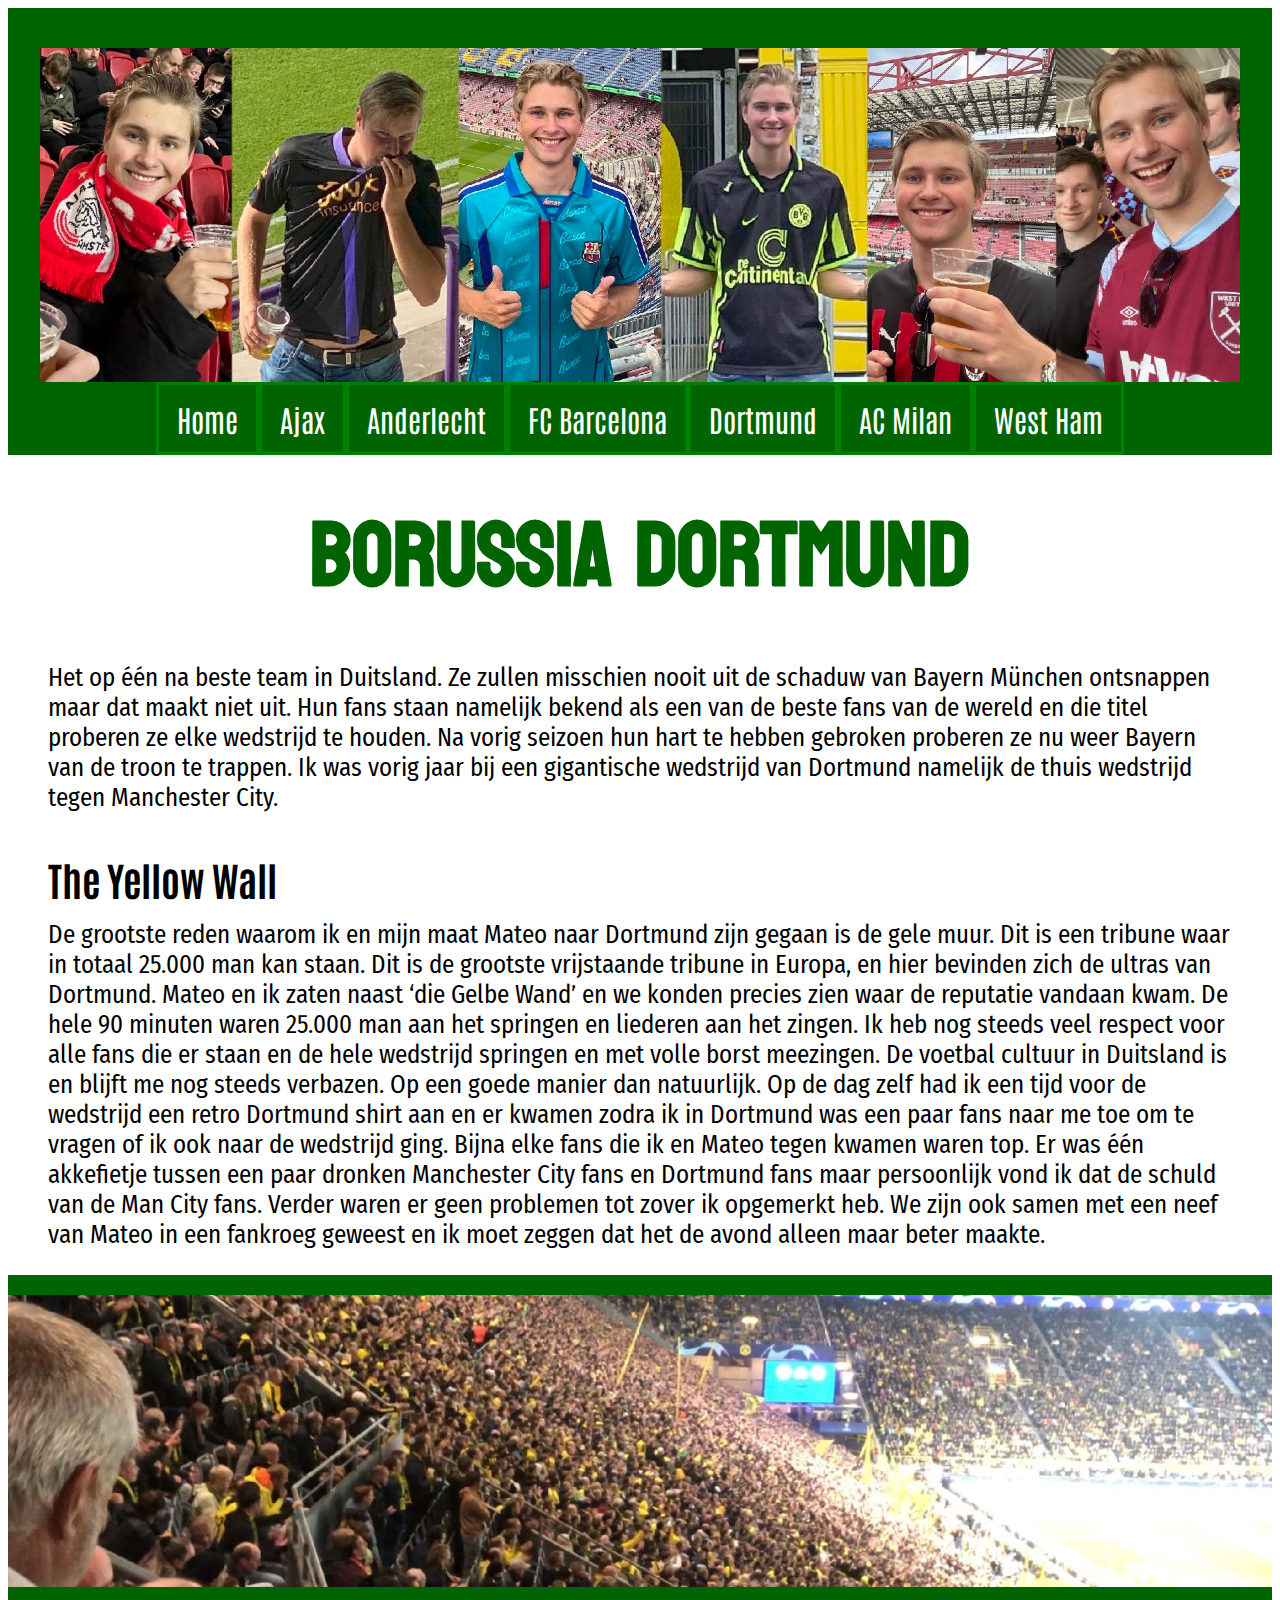
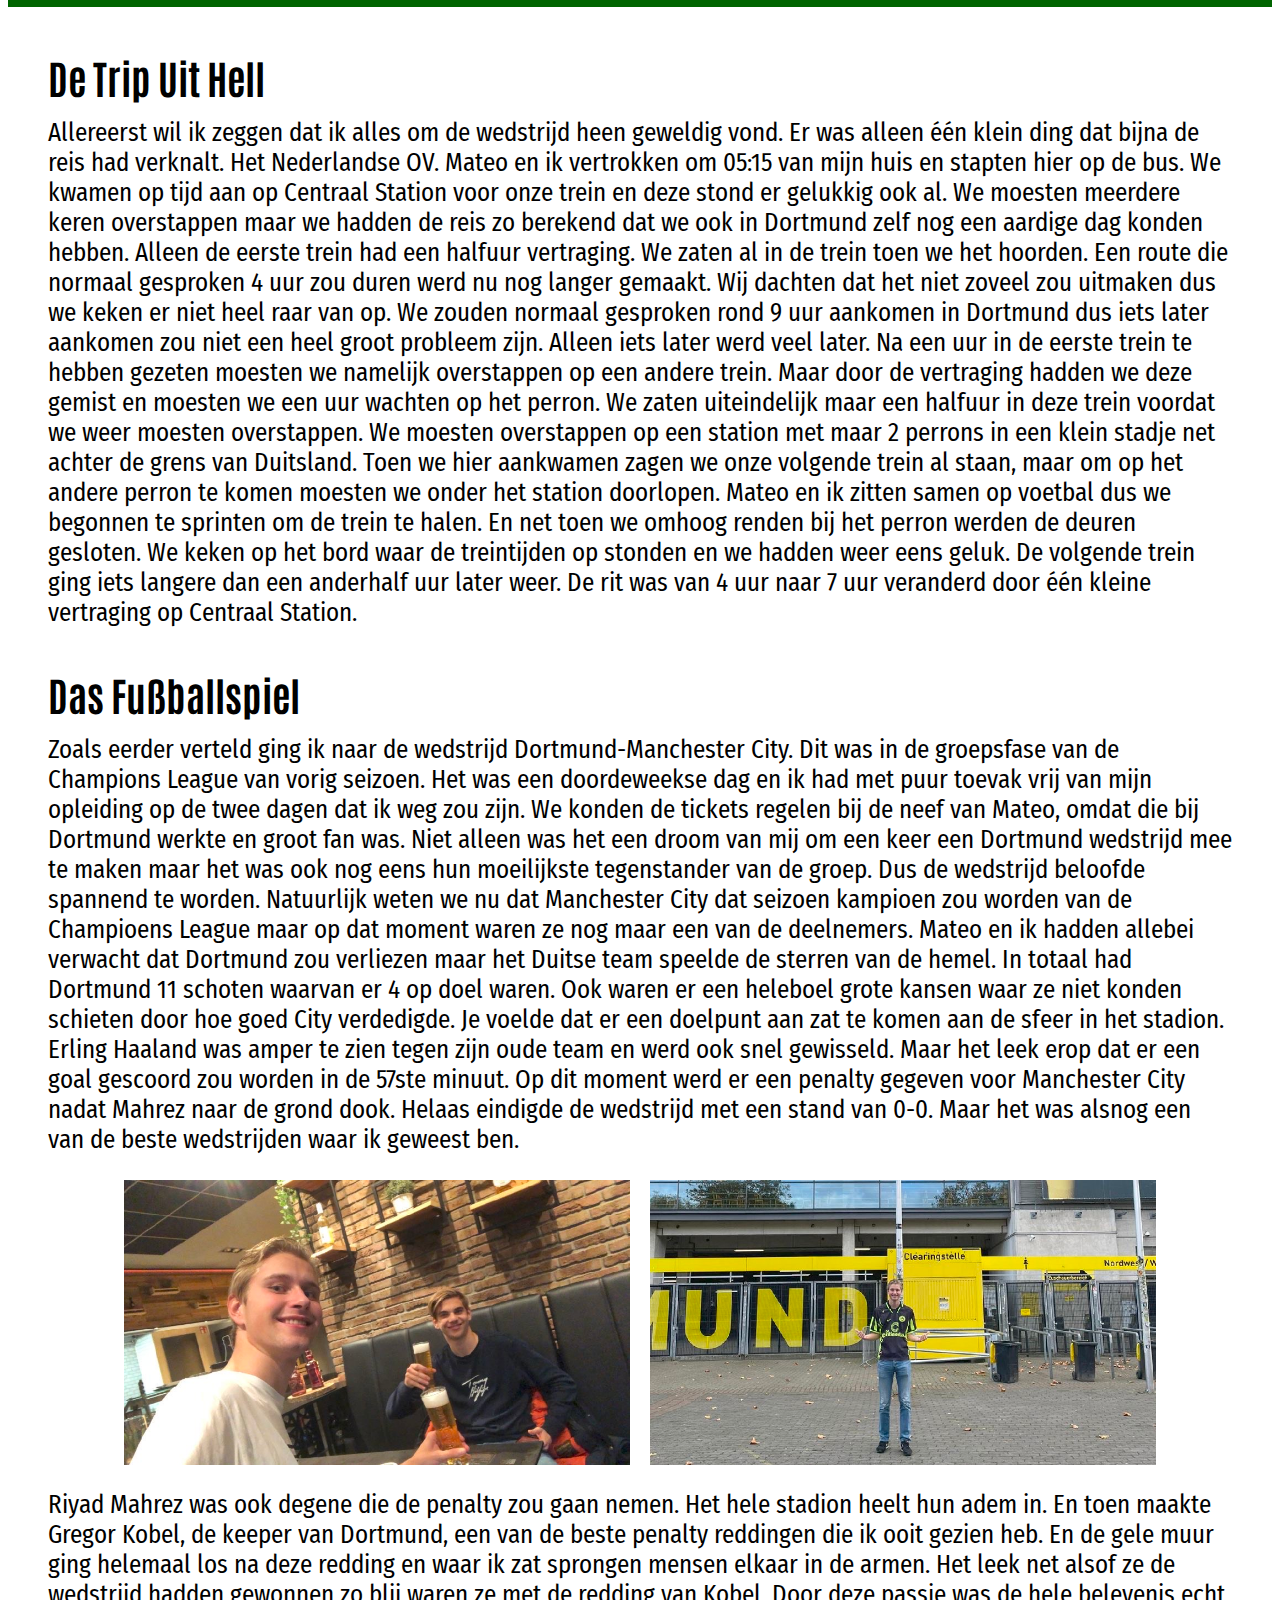
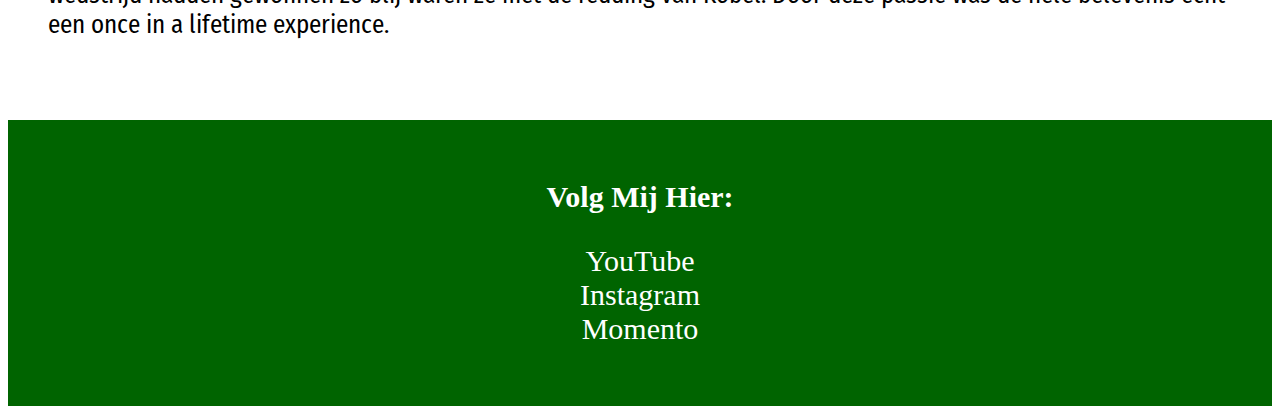
<file: dortmund.html>
<!DOCTYPE html>
<html lang="nl">
<head>
    <meta charset="UTF-8">
    <meta name="viewport" content="width=device-width, initial-scale=1.0">
    <title>Jarons Football Trips</title>
    <link href='https://fonts.googleapis.com/css?family=Bayon' rel='stylesheet'>
    <link href='https://fonts.googleapis.com/css?family=Antonio' rel='stylesheet'>
    <link href='https://fonts.googleapis.com/css?family=Fira Sans Condensed' rel='stylesheet'>
    <link rel="stylesheet" href="style.css">
</head>
<body class="dortmund">
    <header>
        <div>
            <img src="images/banner.jpg" alt="banner">
        </div>
        <div>
            <a href="index.html">Home</a>
            <a href="ajax.html">Ajax</a>
            <a href="anderlecht.html">Anderlecht</a>
            <a href="barca.html">FC Barcelona</a>
            <a href="dortmund.html">Dortmund</a>
            <a href="milan.html">AC Milan</a>
            <a href="westham.html">West Ham</a>
        </div>
    </header>
    <main>
        <section>
            <h1>Borussia Dortmund</h1>
            <p>Het op één na beste team in Duitsland. Ze zullen misschien nooit uit de schaduw van Bayern München ontsnappen maar dat maakt niet uit. Hun fans staan namelijk bekend als een van de beste fans van de wereld en die titel proberen ze elke wedstrijd te houden. Na vorig seizoen hun hart te hebben gebroken proberen ze nu weer Bayern van de troon te trappen. Ik was vorig jaar bij een gigantische wedstrijd van Dortmund namelijk de thuis wedstrijd tegen Manchester City.</p>
        </section>
        <section>
            <h2>The Yellow Wall</h2>
            <p>De grootste reden waarom ik en mijn maat Mateo naar Dortmund zijn gegaan is de gele muur. Dit is een tribune waar in totaal 25.000 man kan staan. Dit is de grootste vrijstaande tribune in Europa, en hier bevinden zich de ultras van Dortmund. Mateo en ik zaten naast <q>die Gelbe Wand</q> en we konden precies zien waar de reputatie vandaan kwam. De hele 90 minuten waren 25.000 man aan het springen en liederen aan het zingen. Ik heb nog steeds veel respect voor alle fans die er staan en de hele wedstrijd springen en met volle borst meezingen. De voetbal cultuur in Duitsland is en blijft me nog steeds verbazen. Op een goede manier dan natuurlijk. Op de dag zelf had ik een tijd voor de wedstrijd een retro Dortmund shirt aan en er kwamen zodra ik in Dortmund was een paar fans naar me toe om te vragen of ik ook naar de wedstrijd ging. Bijna elke fans die ik en Mateo tegen kwamen waren top. Er was één akkefietje tussen een paar dronken Manchester City fans en Dortmund fans maar persoonlijk vond ik dat de schuld van de Man City fans. Verder waren er geen problemen tot zover ik opgemerkt heb. We zijn ook samen met een neef van Mateo in een fankroeg geweest en ik moet zeggen dat het de avond alleen maar beter maakte.</p>
        </section>
        <div>
            <img src="images/yellowwall.jpg" alt="Foto voor Signal Iduna Park" class="yellowwall">
        </div>
        <section>
            <h2>De Trip Uit Hell</h2>
            <p>Allereerst wil ik zeggen dat ik alles om de wedstrijd heen geweldig vond. Er was alleen één klein ding dat bijna de reis had verknalt. Het Nederlandse OV. Mateo en ik vertrokken om 05:15 van mijn huis en stapten hier op de bus. We kwamen op tijd aan op Centraal Station voor onze trein en deze stond er gelukkig ook al. We moesten meerdere keren overstappen maar we hadden de reis zo berekend dat we ook in Dortmund zelf nog een aardige dag konden hebben. Alleen de eerste trein had een halfuur vertraging. We zaten al in de trein toen we het hoorden. Een route die normaal gesproken 4 uur zou duren werd nu nog langer gemaakt. Wij dachten dat het niet zoveel zou uitmaken dus we keken er niet heel raar van op. We zouden normaal gesproken rond 9 uur aankomen in Dortmund dus iets later aankomen zou niet een heel groot probleem zijn. Alleen iets later werd veel later. Na een uur in de eerste trein te hebben gezeten moesten we namelijk overstappen op een andere trein. Maar door de vertraging hadden we deze gemist en moesten we een uur wachten op het perron. We zaten uiteindelijk maar een halfuur in deze trein voordat we weer moesten overstappen. We moesten overstappen op een station met maar 2 perrons in een klein stadje net achter de grens van Duitsland. Toen we hier aankwamen zagen we onze volgende trein al staan, maar om op het andere perron te komen moesten we onder het station doorlopen. Mateo en ik zitten samen op voetbal dus we begonnen te sprinten om de trein te halen. En net toen we omhoog renden bij het perron werden de deuren gesloten. We keken op het bord waar de treintijden op stonden en we hadden weer eens geluk. De volgende trein ging iets langere dan een anderhalf uur later weer. De rit was van 4 uur naar 7 uur veranderd door één kleine vertraging op Centraal Station.</p>
        </section>
        <section>
            <h2>Das Fußballspiel</h2>
            <p>Zoals eerder verteld ging ik naar de wedstrijd Dortmund-Manchester City. Dit was in de groepsfase van de Champions League van vorig seizoen. Het was een doordeweekse dag en ik had met puur toevak vrij van mijn opleiding op de twee dagen dat ik weg zou zijn. We konden de tickets regelen bij de neef van Mateo, omdat die bij Dortmund werkte en groot fan was. Niet alleen was het een droom van mij om een keer een Dortmund wedstrijd mee te maken maar het was ook nog eens hun moeilijkste tegenstander van de groep. Dus de wedstrijd beloofde spannend te worden. Natuurlijk weten we nu dat Manchester City dat seizoen kampioen zou worden van de Champioens League maar op dat moment waren ze nog maar een van de deelnemers. Mateo en ik hadden allebei verwacht dat Dortmund zou verliezen maar het Duitse team speelde de sterren van de hemel. In totaal had Dortmund 11 schoten waarvan er 4 op doel waren. Ook waren er een heleboel grote kansen waar ze niet konden schieten door hoe goed City verdedigde. Je voelde dat er een doelpunt aan zat te komen aan de sfeer in het stadion. Erling Haaland was amper te zien tegen zijn oude team en werd ook snel gewisseld. Maar het leek erop dat er een goal gescoord zou worden in de 57ste minuut. Op dit moment werd er een penalty gegeven voor Manchester City nadat Mahrez naar de grond dook. Helaas eindigde de wedstrijd met een stand van 0-0. Maar het was alsnog een van de beste wedstrijden waar ik geweest ben.</p>
                <div class="dortmundfoto">
                    <img src="images/teodortmund.jpg" alt="Foto in restaurant">
                    <img src="images/voorstadion.jpg" alt="Foto voor Signal Iduna Park">
                </div>
            <p> Riyad Mahrez was ook degene die de penalty zou gaan nemen. Het hele stadion heelt hun adem in. En toen maakte Gregor Kobel, de keeper van Dortmund, een van de beste penalty reddingen die ik ooit gezien heb. En de gele muur ging helemaal los na deze redding en waar ik zat sprongen mensen elkaar in de armen. Het leek net alsof ze de wedstrijd hadden gewonnen zo blij waren ze met de redding van Kobel. Door deze passie was de hele belevenis echt een once in a lifetime experience.</p>
        </section>
    </main>
    <footer>
        <h3>Volg Mij Hier:</h3>
        <div>
            <a href="https://www.youtube.com/@joelschannel25">YouTube</a>
            <a href="https://instagram.com/jaron.joell?igshid=OGQ5ZDc2ODk2Za">Instagram</a>
            <a href="https://m.acmomento.com/u/guMDDy7Q4pNrVE5Kotjigsisuvj1">Momento</a>
        </div>
    </footer>
</body>
</html>
</file>
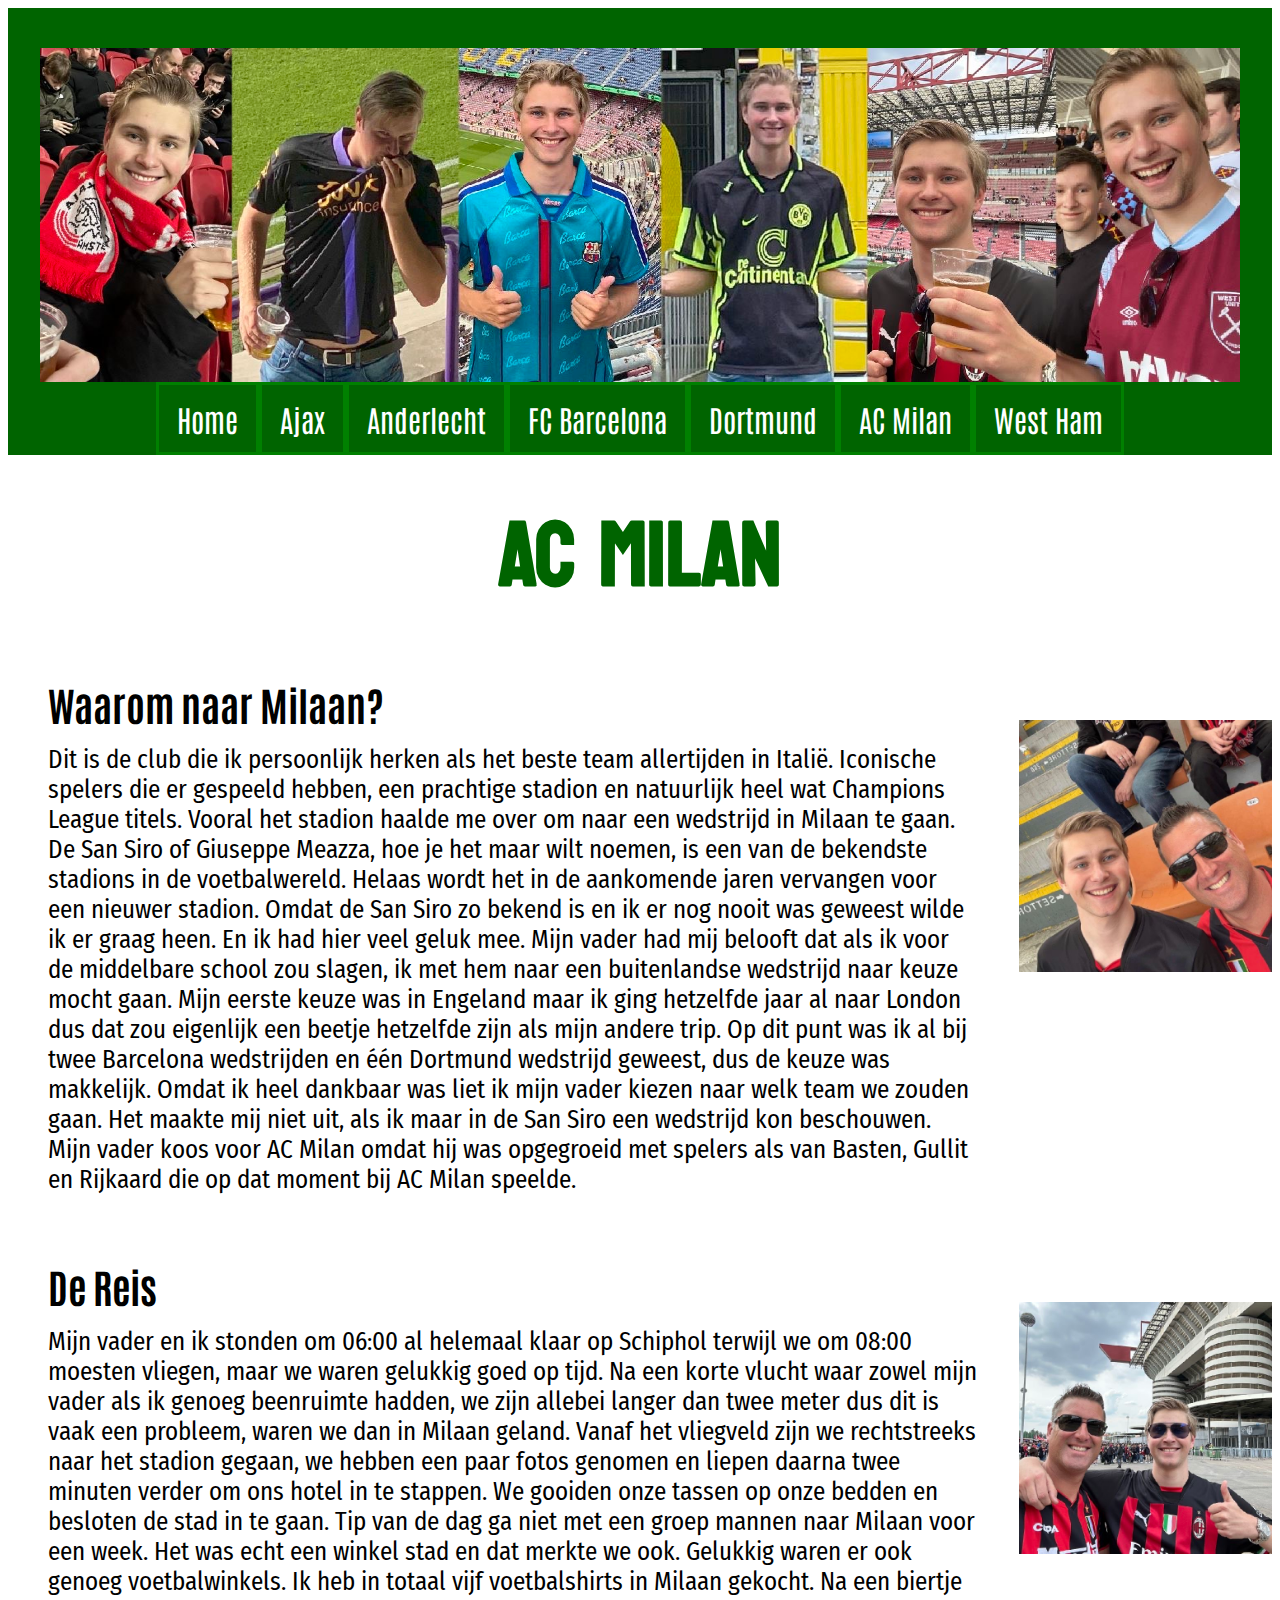
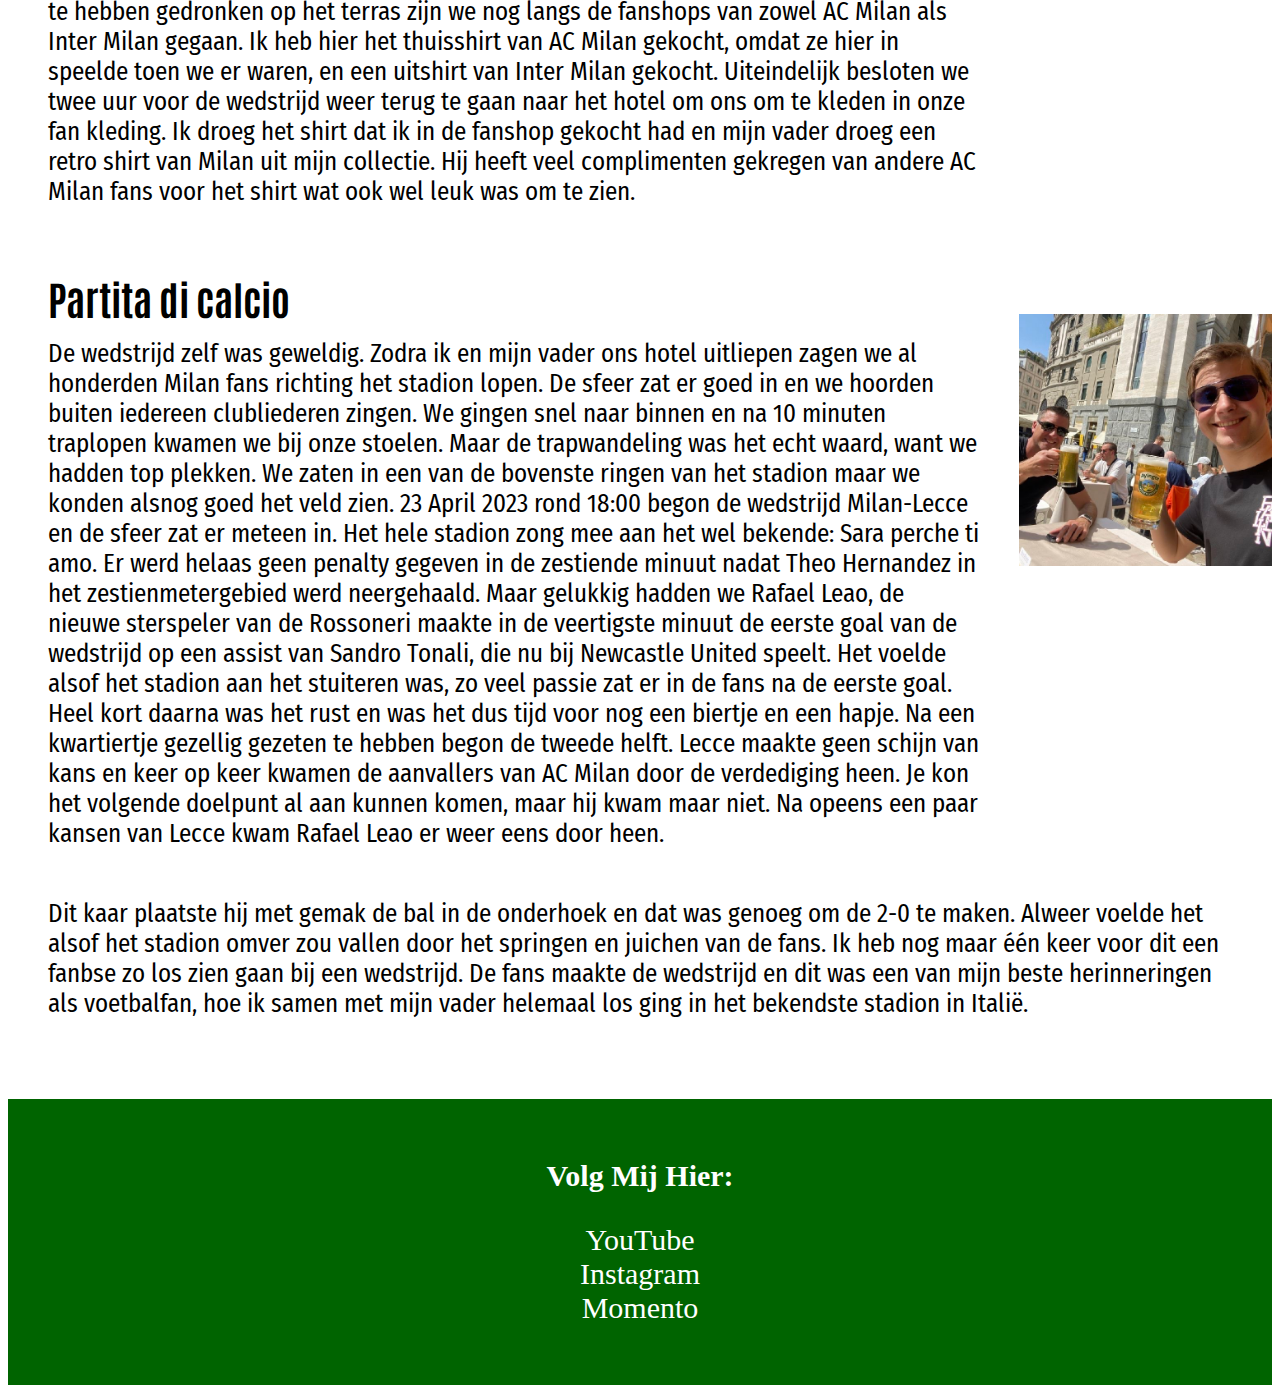
<file: milan.html>
<!DOCTYPE html>
<html lang="nl">
<head>
    <meta charset="UTF-8">
    <meta name="viewport" content="width=device-width, initial-scale=1.0">
    <title>Jarons Football Trips</title>
    <link href='https://fonts.googleapis.com/css?family=Bayon' rel='stylesheet'>
    <link href='https://fonts.googleapis.com/css?family=Antonio' rel='stylesheet'>
    <link href='https://fonts.googleapis.com/css?family=Fira Sans Condensed' rel='stylesheet'>
    <link rel="stylesheet" href="style.css">
</head>
<body class="milan">
    <header>
        <div>
            <img src="images/banner.jpg" alt="banner">
        </div>
        <div>
            <a href="index.html">Home</a>
            <a href="ajax.html">Ajax</a>
            <a href="anderlecht.html">Anderlecht</a>
            <a href="barca.html">FC Barcelona</a>
            <a href="dortmund.html">Dortmund</a>
            <a href="milan.html">AC Milan</a>
            <a href="westham.html">West Ham</a>
        </div>
    </header>
    <main>
        <section>
            <h1>AC Milan</h1>
        </section>
        <section>
            <h2>Waarom naar Milaan?</h2>
            <div>
                <p>Dit is de club die ik persoonlijk herken als het beste team allertijden in Italië. Iconische spelers die er gespeeld hebben, een prachtige stadion en natuurlijk heel wat Champions League titels. Vooral het stadion haalde me over om naar een wedstrijd in Milaan te gaan. De San Siro of Giuseppe Meazza, hoe je het maar wilt noemen, is een van de bekendste stadions in de voetbalwereld. Helaas wordt het in de aankomende jaren vervangen voor een nieuwer stadion. Omdat de San Siro zo bekend is en ik er nog nooit was geweest wilde ik er graag heen. En ik had hier veel geluk mee. Mijn vader had mij belooft dat als ik voor de middelbare school zou slagen, ik met hem naar een buitenlandse wedstrijd naar keuze mocht gaan. Mijn eerste keuze was in Engeland maar ik ging hetzelfde jaar al naar London dus dat zou eigenlijk een beetje hetzelfde zijn als mijn andere trip. Op dit punt was ik al bij twee Barcelona wedstrijden en één Dortmund wedstrijd geweest, dus de keuze was makkelijk. Omdat ik heel dankbaar was liet ik mijn vader kiezen naar welk team we zouden gaan. Het maakte mij niet uit, als ik maar in de San Siro een wedstrijd kon beschouwen. Mijn vader koos voor AC Milan omdat hij was opgegroeid met spelers als van Basten, Gullit en Rijkaard die op dat moment bij AC Milan speelde.</p>
                <img src="images/fotomilaan2.jpg" alt="Foto voor het stadion">
            </div>
        </section>
        <section>
            <h2>De Reis</h2>
            <div>
                <p>Mijn vader en ik stonden om 06:00 al helemaal klaar op Schiphol terwijl we om 08:00 moesten vliegen, maar we waren gelukkig goed op tijd. Na een korte vlucht waar zowel mijn vader als ik genoeg beenruimte hadden, we zijn allebei langer dan twee meter dus dit is vaak een probleem, waren we dan in Milaan geland. Vanaf het vliegveld zijn we rechtstreeks naar het stadion gegaan, we hebben een paar fotos genomen en liepen daarna twee minuten verder om ons hotel in te stappen. We gooiden onze tassen op onze bedden en besloten de stad in te gaan. Tip van de dag ga niet met een groep mannen naar Milaan voor een week. Het was echt een winkel stad en dat merkte we ook. Gelukkig waren er ook genoeg voetbalwinkels. Ik heb in totaal vijf voetbalshirts in Milaan gekocht. Na een biertje te hebben gedronken op het terras zijn we nog langs de fanshops van zowel AC Milan als Inter Milan gegaan. Ik heb hier het thuisshirt van AC Milan gekocht, omdat ze hier in speelde toen we er waren, en een uitshirt van Inter Milan gekocht. Uiteindelijk besloten we twee uur voor de wedstrijd weer terug te gaan naar het hotel om ons om te kleden in onze fan kleding. Ik droeg het shirt dat ik in de fanshop gekocht had en mijn vader droeg een retro shirt van Milan uit mijn collectie. Hij heeft veel complimenten gekregen van andere AC Milan fans voor het shirt wat ook wel leuk was om te zien.</p>
                <img src="images/fotomilaan.jpg" alt="Foto op het terras in Milaan">
            </div>
        </section>
        <section>
            <h2>Partita di calcio</h2>
            <div>
                <p>De wedstrijd zelf was geweldig. Zodra ik en mijn vader ons hotel uitliepen zagen we al honderden Milan fans richting het stadion lopen. De sfeer zat er goed in en we hoorden buiten iedereen clubliederen zingen. We gingen snel naar binnen en na 10 minuten traplopen kwamen we bij onze stoelen. Maar de trapwandeling was het echt waard, want we hadden top plekken. We zaten in een van de bovenste ringen van het stadion maar we konden alsnog goed het veld zien. 23 April 2023 rond 18:00 begon de wedstrijd Milan-Lecce en de sfeer zat er meteen in. Het hele stadion zong mee aan het wel bekende: Sara perche ti amo. Er werd helaas geen penalty gegeven in de zestiende minuut nadat Theo Hernandez in het zestienmetergebied werd neergehaald. Maar gelukkig hadden we Rafael Leao, de nieuwe sterspeler van de Rossoneri maakte in de veertigste minuut de eerste goal van de wedstrijd op een assist van Sandro Tonali, die nu bij Newcastle United speelt. Het voelde alsof het stadion aan het stuiteren was, zo veel passie zat er in de fans na de eerste goal. Heel kort daarna was het rust en was het dus tijd voor nog een biertje en een hapje. Na een kwartiertje gezellig gezeten te hebben begon de tweede helft. Lecce maakte geen schijn van kans en keer op keer kwamen de aanvallers van AC Milan door de verdediging heen. Je kon het volgende doelpunt al aan kunnen komen, maar hij kwam maar niet. Na opeens een paar kansen van Lecce kwam Rafael Leao er weer eens door heen.</p>
                <img src="images/fotomilaan3.jpg" alt="Foto in de San Siro">
            </div>
            <p>Dit kaar plaatste hij met gemak de bal in de onderhoek en dat was genoeg om de 2-0 te maken. Alweer voelde het alsof het stadion omver zou vallen door het springen en juichen van de fans. Ik heb nog maar één keer voor dit een fanbse zo los zien gaan bij een wedstrijd. De fans maakte de wedstrijd en dit was een van mijn beste herinneringen als voetbalfan, hoe ik samen met mijn vader helemaal los ging in het bekendste stadion in Italië.</p>
        </section>
        </main>
    <footer>
        <h3>Volg Mij Hier:</h3>
        <div>
            <a href="https://www.youtube.com/@joelschannel25">YouTube</a>
            <a href="https://instagram.com/jaron.joell?igshid=OGQ5ZDc2ODk2Za">Instagram</a>
            <a href="https://m.acmomento.com/u/guMDDy7Q4pNrVE5Kotjigsisuvj1">Momento</a>
        </div>
    </footer>
</body>
</html>
</file>
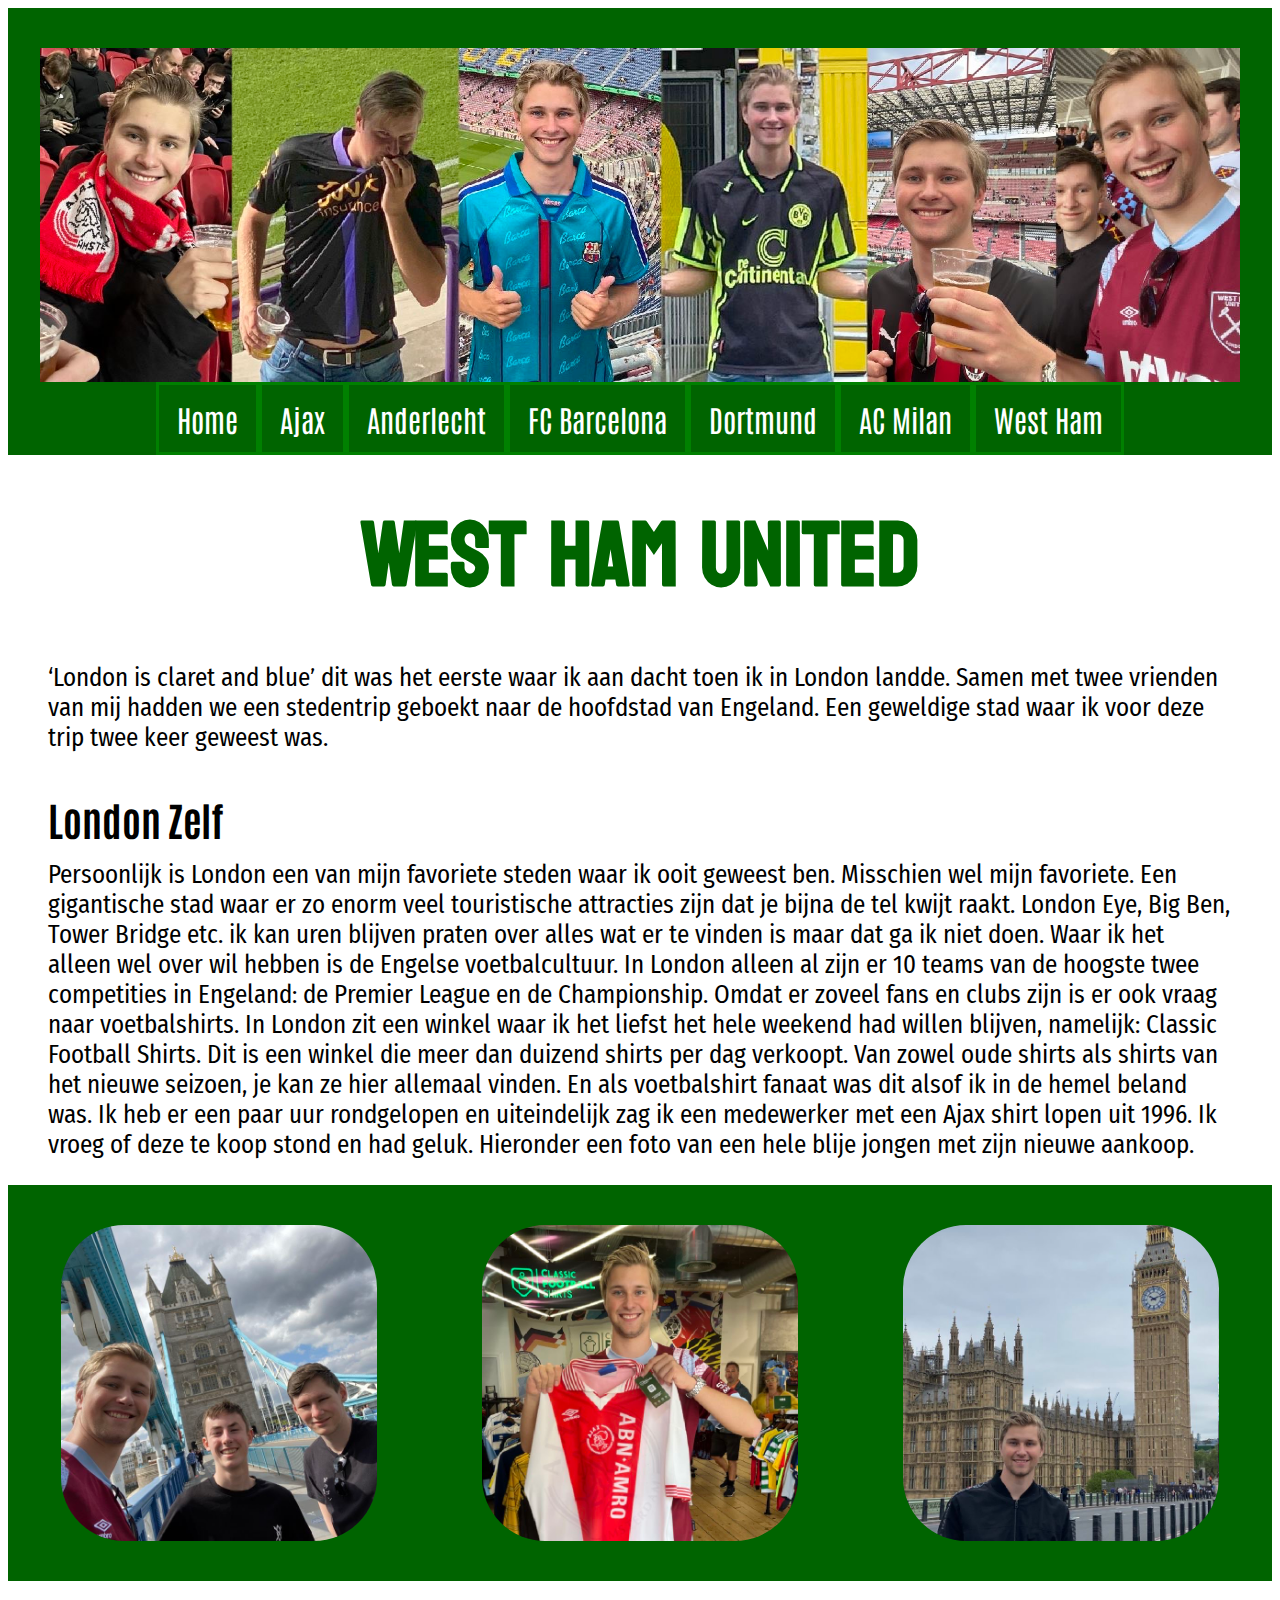
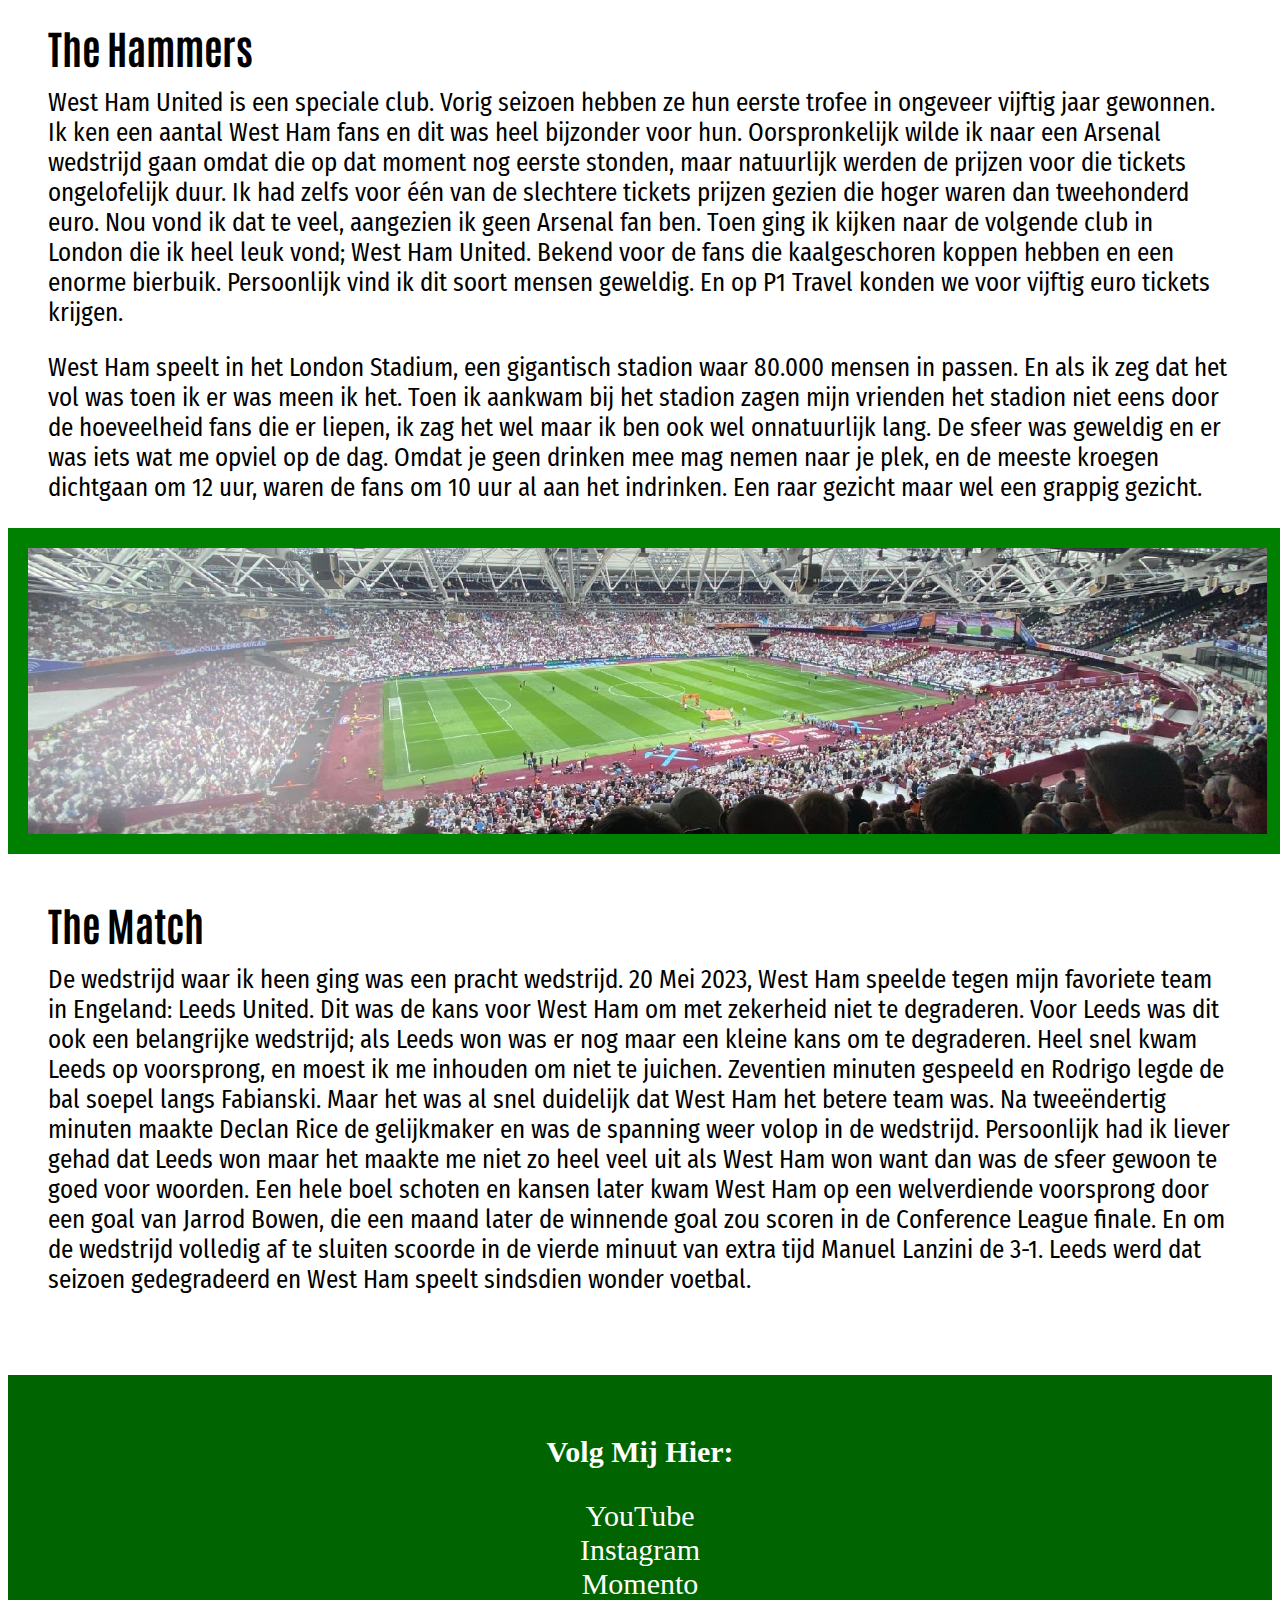
<file: westham.html>
<!DOCTYPE html>
<html lang="nl">
<head>
    <meta charset="UTF-8">
    <meta name="viewport" content="width=device-width, initial-scale=1.0">
    <title>Jarons Football Trips</title>
    <link href='https://fonts.googleapis.com/css?family=Bayon' rel='stylesheet'>
    <link href='https://fonts.googleapis.com/css?family=Antonio' rel='stylesheet'>
    <link href='https://fonts.googleapis.com/css?family=Fira Sans Condensed' rel='stylesheet'>
    <link rel="stylesheet" href="style.css">
</head>
<body class="westham">
    <header>
        <div>
            <img src="images/banner.jpg" alt="banner">
        </div>
        <div>
            <a href="index.html">Home</a>
            <a href="ajax.html">Ajax</a>
            <a href="anderlecht.html">Anderlecht</a>
            <a href="barca.html">FC Barcelona</a>
            <a href="dortmund.html">Dortmund</a>
            <a href="milan.html">AC Milan</a>
            <a href="westham.html">West Ham</a>
        </div>
    </header>
    <main>
        <section>
            <h1>West Ham United</h1>
            <p><q>London is claret and blue</q> dit was het eerste waar ik aan dacht toen ik in London landde. Samen met twee vrienden van mij hadden we een stedentrip geboekt naar de hoofdstad van Engeland. Een geweldige stad waar ik voor deze trip twee keer geweest was.</p>
        </section>
        <section>
            <h2>London Zelf</h2>
            <p>Persoonlijk is London een van mijn favoriete steden waar ik ooit geweest ben. Misschien wel mijn favoriete. Een gigantische stad waar er zo enorm veel touristische attracties zijn dat je bijna de tel kwijt raakt. London Eye, Big Ben, Tower Bridge etc. ik kan uren blijven praten over alles wat er te vinden is maar dat ga ik niet doen. Waar ik het alleen wel over wil hebben is de Engelse voetbalcultuur. In London alleen al zijn er 10 teams van de hoogste twee competities in Engeland: de Premier League en de Championship. Omdat er zoveel fans en clubs zijn is er ook vraag naar voetbalshirts. In London zit een winkel waar ik het liefst het hele weekend had willen blijven, namelijk: Classic Football Shirts. Dit is een winkel die meer dan duizend shirts per dag verkoopt. Van zowel oude shirts als shirts van het nieuwe seizoen, je kan ze hier allemaal vinden. En als voetbalshirt fanaat was dit alsof ik in de hemel beland was. Ik heb er een paar uur rondgelopen en uiteindelijk zag ik een medewerker met een Ajax shirt lopen uit 1996. Ik vroeg of deze te koop stond en had geluk. Hieronder een foto van een hele blije jongen met zijn nieuwe aankoop.</p>
        </section>
        <div class="fotoswestham">
            <img src="images/london.jpg" alt="Foto op Tower Bridge">
            <img src="images/london3.jpg" alt="Foto in Classic Football Shirts">
            <img src="images/london2.jpg" alt="Foto voor Big Ben">
        </div>
        <section>
            <h2>The Hammers</h2>
            <p>West Ham United is een speciale club. Vorig seizoen hebben ze hun eerste trofee in ongeveer vijftig jaar gewonnen. Ik ken een aantal West Ham fans en dit was heel bijzonder voor hun. Oorspronkelijk wilde ik naar een Arsenal wedstrijd gaan omdat die op dat moment nog eerste stonden, maar natuurlijk werden de prijzen voor die tickets ongelofelijk duur. Ik had zelfs voor één van de slechtere tickets prijzen gezien die hoger waren dan tweehonderd euro. Nou vond ik dat te veel, aangezien ik geen Arsenal fan ben. Toen ging ik kijken naar de volgende club in London die ik heel leuk vond; West Ham United. Bekend voor de fans die kaalgeschoren koppen hebben en een enorme bierbuik. Persoonlijk vind ik dit soort mensen geweldig. En op P1 Travel konden we voor vijftig euro tickets krijgen.</p>
            <p>West Ham speelt in het London Stadium, een gigantisch stadion waar 80.000 mensen in passen. En als ik zeg dat het vol was toen ik er was meen ik het. Toen ik aankwam bij het stadion zagen mijn vrienden het stadion niet eens door de hoeveelheid fans die er liepen, ik zag het wel maar ik ben ook wel onnatuurlijk lang. De sfeer was geweldig en er was iets wat me opviel op de dag. Omdat je geen drinken mee mag nemen naar je plek, en de meeste kroegen dichtgaan om 12 uur, waren de fans om 10 uur al aan het indrinken. Een raar gezicht maar wel een grappig gezicht.</p>
        </section>
        <div class="londonstadium">
            <img src="images/stadionwest.jpg" alt="Foto van London Stadium">
        </div>
        <section>  
            <h2>The Match</h2>
            <p>De wedstrijd waar ik heen ging was een pracht wedstrijd. 20 Mei 2023, West Ham speelde tegen mijn favoriete team in Engeland: Leeds United. Dit was de kans voor West Ham om met zekerheid niet te degraderen. Voor Leeds was dit ook een belangrijke wedstrijd; als Leeds won was er nog maar een kleine kans om te degraderen. Heel snel kwam Leeds op voorsprong, en moest ik me inhouden om niet te juichen. Zeventien minuten gespeeld en Rodrigo legde de bal soepel langs Fabianski. Maar het was al snel duidelijk dat West Ham het betere team was. Na tweeëndertig minuten maakte Declan Rice de gelijkmaker en was de spanning weer volop in de wedstrijd. Persoonlijk had ik liever gehad dat Leeds won maar het maakte me niet zo heel veel uit als West Ham won want dan was de sfeer gewoon te goed voor woorden. Een hele boel schoten en kansen later kwam West Ham op een welverdiende voorsprong door een goal van Jarrod Bowen, die een maand later de winnende goal zou scoren in de Conference League finale. En om de wedstrijd volledig af te sluiten scoorde in de vierde minuut van extra tijd Manuel Lanzini de 3-1. Leeds werd dat seizoen gedegradeerd en West Ham speelt sindsdien wonder voetbal.</p>
        </section>
    </main>
    <footer>
        <h3>Volg Mij Hier:</h3>
        <div>
            <a href="https://www.youtube.com/@joelschannel25">YouTube</a>
            <a href="https://instagram.com/jaron.joell?igshid=OGQ5ZDc2ODk2Za">Instagram</a>
            <a href="https://m.acmomento.com/u/guMDDy7Q4pNrVE5Kotjigsisuvj1">Momento</a>
        </div>
    </footer>
</body>
</html>
</file>
<file: style.css>
header div a {
background-color: darkgreen;
border-color: green;
color: white;
text-align: center;
border-style: solid;
padding: 14px 18px;
text-decoration: none;
font-family: 'Antonio';font-size: 30px;
}
header div a:hover {
background-color: white;
color: darkgreen;
}
header div{
    display: flex;
    justify-content: center;
}
header{
    background-color: darkgreen;
}
header div img{
    display: flex;
    justify-content: center;
    width: 95%;
    margin-top: 40px;
}
p{
    font-family: 'Fira Sans Condensed';font-size: 25px;
    margin-right: 40px;
    margin-left: 40px;
}
h1{
    color: darkgreen;
    font-family: 'Bayon';font-size: 90px;
    display: flex;
    justify-content: center;
    margin-bottom: 20px;
    margin-top: 20px;
}
h2{
    font-family: 'Antonio';font-size: 40px;
    margin-left: 40px;
    margin-bottom: -10px;
    margin-top: 40px;
}
footer{
    padding: 30px;
    padding-bottom: 60px;
    background-color: darkgreen;
    color: white;
    margin-top: 80px;
}
footer h3{
    display: flex;
    justify-content: center;
    font-size: 30px;
}
footer a{
    text-decoration: none;
    display: flex;
    justify-content: center;
    font-size: 30px;
    color: white;
}


.index main div{
    display: flex;
    justify-content: space-around;
    flex-direction: row;
    margin: 100px;
}


.ajax div li{
    font-size: 30px;
    font-weight: bolder;
}
.container{
    display: flex;
    justify-content: center;
    align-items: center;
    margin: auto;
    column-gap: 5px;
}
.fotoajax img{
    max-width: 70%;
    max-height: 70%;
}
.vaderfoto img{
    width: 100%;
}


.anderlecht iframe{
    display: flex;
    justify-content: center;
}
.container2{
    display: flex;
    justify-content: center;
    align-items: center;
    margin: auto;
    column-gap: normal; 
}
.container2 div img{
    display: flex;
    justify-content: space-between;
    width: 60%;
    border-radius: 100%;
    margin-left: 133px;
}
.container2 h3{
    font-family: 'Antonio';font-size: 40px;
    display: flex;
    justify-content: center;
}
.ytvideo{
    display: flex;
    justify-content: center;
}
.anderlechtbalk{
    width: 100%;
    background-color: darkgreen;
    padding-bottom: 10px;
    margin-bottom: -10px;
}
.anderlecht footer{
    margin-top: -20px;
}

.barcabalk img{
    background-color: darkgreen;
    padding: 20px;
    padding-top: 40px;
    padding-bottom: 40px;
    width: 1800px;
}
.barca main div{
    display: flex;
    justify-content: space-around;
    flex-direction: row;
    margin: auto;
}
.familiefotos img{
    width: 30%;
}

.yellowwall{
    width: 100%;
    background-color: darkgreen;
    padding-top: 20px;
    padding-bottom: 20px;
}
.dortmundfoto{
    display: flex;
    justify-content: center;
    column-gap: 20px;
}
.dortmundfoto img{
    width: 40%;
}

.milan main img{
    width: 20%;
    height: 20%;
}
.milan section div{
    display: flex;
    justify-content: space-around;
}

.fotoswestham{
    display: flex;
    justify-content: space-around;
    flex-direction: row;
}
.fotoswestham{
    background-color: darkgreen;
    padding-top: 40px;
    padding-bottom: 40px;
}
.fotoswestham img{
    width: 25%;
    height: 25%;
    border-radius: 20%;
}
.londonstadium img{
    background-color: green;
    padding: 20px;
    width: 98%;
}
</file>
